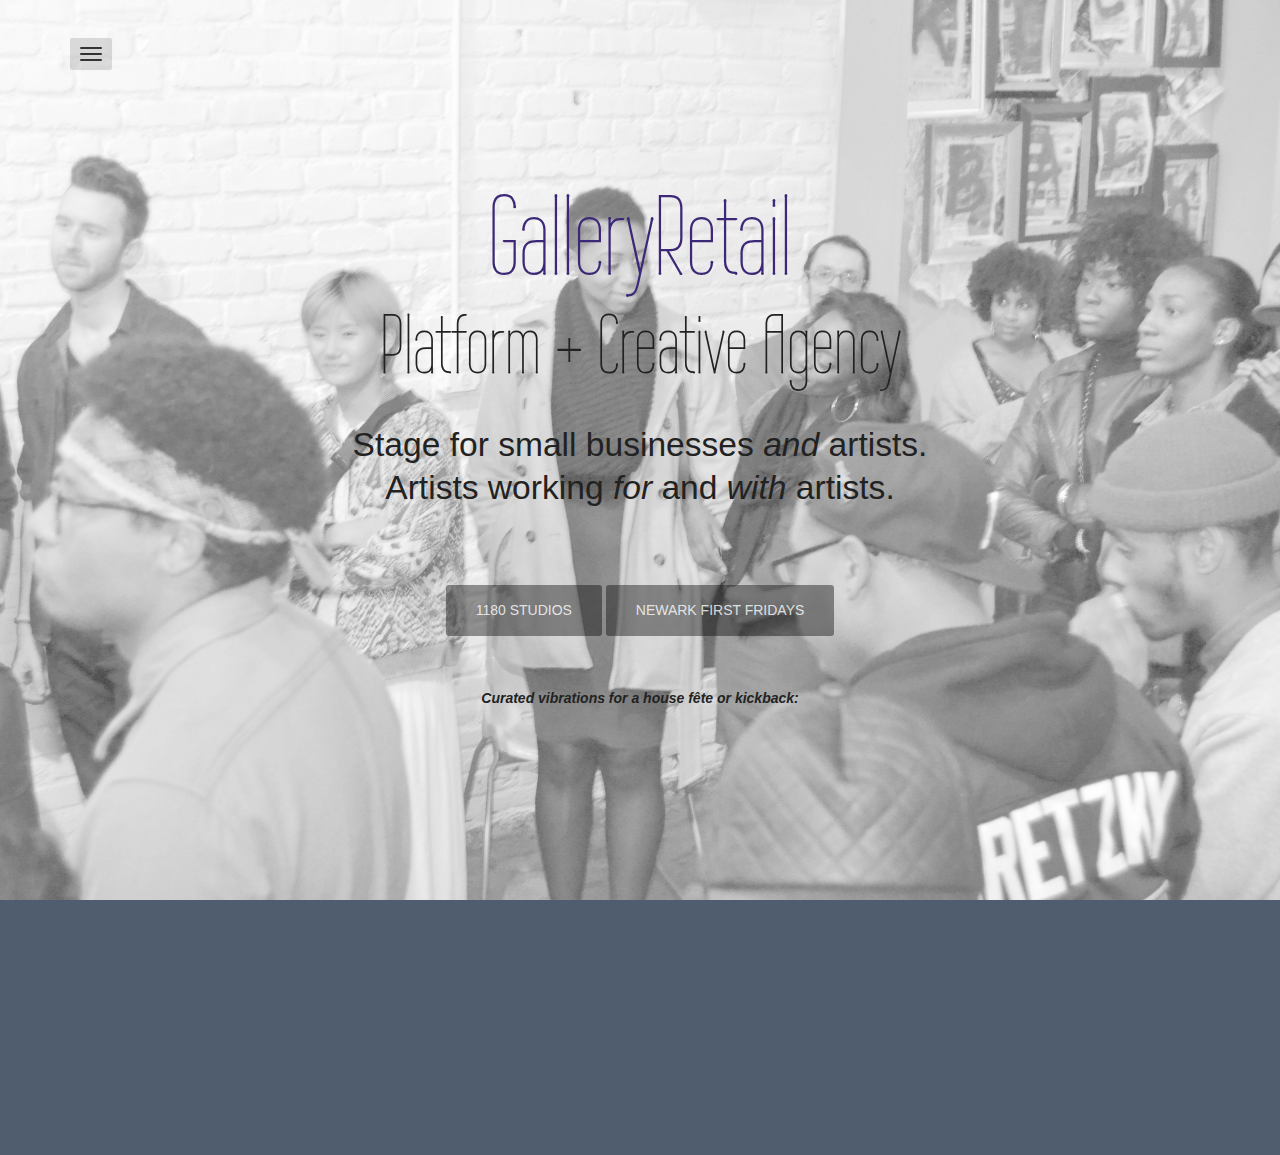
<file: index.html>
<!DOCTYPE html>
<html lang="en">
<head>
	<meta charset="utf-8">
	<meta name="viewport"    content="width=device-width, initial-scale=1.0">
	<meta name="description" content="">
	<meta name="author"      content="q">
	
	<title>GalleryRetail - Platform + Creative Agency</title>

	<link rel="shortcut icon" href="assets/images/gt_favicon.png">
	
	<!-- Bootstrap itself -->
	<link href="http://netdna.bootstrapcdn.com/bootstrap/3.0.3/css/bootstrap.min.css" rel="stylesheet" type="text/css">

	<!-- Custom styles -->
	<link rel="stylesheet" href="assets/css/magister.css">

	<!-- Fonts -->
	<link href="http://netdna.bootstrapcdn.com/font-awesome/4.0.3/css/font-awesome.min.css" rel="stylesheet" type="text/css">
	<link href='http://fonts.googleapis.com/css?family=Wire+One' rel='stylesheet' type='text/css'>
</head>

<!-- use "theme-invert" class on bright backgrounds, also try "text-shadows" class -->
<body class="theme-invert" class="text-shadows">
<nav class="mainmenu">
	<div class="container">
		<div class="dropdown">
			<button type="button" class="navbar-toggle" data-toggle="dropdown"><span class="icon-bar"></span> <span class="icon-bar"></span> <span class="icon-bar"></span> </button>
			<!-- <a data-toggle="dropdown" href="#">Dropdown trigger</a> -->
			<ul class="dropdown-menu" role="menu" aria-labelledby="dLabel">
				<li><a href="#head" class="active">Ciao</a></li>
				<li><a href="#about">About</a></li>
				<!--
				<li><a href="#themes">Themes</a></li>Third (Works) section -->
				<li><font color="3C2876"><a href="#contact">HIRE US</a></font></li>
			</ul>
		</div>
	</div>
</nav>


<!-- Main (Home) section -->
<section class="section" id="head">
	<div class="container">
		<div class="row">
			<div class="col-md-10 col-lg-10 col-md-offset-1 col-lg-offset-1 text-center">	

				<!-- Site Title, your name, HELLO msg, etc. -->
				<h1 class="title"><font color="3C2876">GalleryRetail</font></h1>
				<h2 class="subtitle">Platform + Creative Agency</h2>

				<!-- Short introductory (optional) -->
				<h3 class="tagline">
					Stage for small businesses <i>and</i> artists.<br>
					Artists working <i>for</i> and <i>with</i> artists.
				</h3>
				
				<!-- Nice place to describe your site in a sentence or two -->

				<p>
					<a href="https://beacons.page/1180studios" class=" btn btn-default btn-lg">1180 STUDIOS</a> <a href="http://www.linktr.ee/newarkffr" class=" btn btn-default btn-lg">NEWARK FIRST FRIDAYS</a> 
				</p>
				<br>
				<br>
				<p>
				<b>
				<i>Curated vibrations for a house fête or kickback:</i>
				</b>
				</p>
				<iframe src="https://open.spotify.com/embed/playlist/055qjb9QVKNcreaCH59Qr6" width="300" height="380" frameborder="0" allowtransparency="true" allow="encrypted-media"></iframe> <iframe src="https://open.spotify.com/embed/playlist/4YxA0Ax6TCO5k8yodrV9pf" width="300" height="380" frameborder="0" allowtransparency="true" allow="encrypted-media"></iframe>
			</div> <!-- /col -->
		</div> <!-- /row -->
	</div>
</section>

<!-- Second (About) section -->
<section class="section" id="about">
	<div class="container">
	
		<h2 class="text-center title">About <font color="3C2876">GR</font></h2>
		<div class="row">
			<div class="col-sm-4 col-sm-offset-2">    
				<h5><strong><b>...GalleryRetail?</b><br></strong></h5>
				<p align="justify">GalleryRetail (GR) has hosted art experiences across the country and worked with an array of organizations. These activities include consulting for <a ref="https://www.nc350.org">Newark Celebration 350</a>, the City of Newark, Design Philadelphia for <i>Art of the Kickback</i>, <i>Quick Culture Meetup</i> at <a ref="https://www.newarkriverfront.org">Newark Riverfront Park</a>, live painting performances at PEX Summer Festival, and many community arts events about Newark (NJ) and beyond. GR will grow into a hub for goods, talent, and resources.  Artists, entrepreneurs, community leaders, and individual consumers will all have a place in the innovation lab, business incubator, and coworking environment GalleryRetail will soon be.
</p>    
			</div>
			<div class="col-sm-4">
				<h5><strong><b>Creative Director's Statement</b><br></strong></h5>    
				<p align="justify">The ambition is to empower others and create opportunity. As the late Imamu Amiri Baraka said, “Art is a weapon in the struggle of ideas, the class struggle.” Paint, canvas, words, and even business are tools to impact our communities. My true media are the communities I am apart of. If I can inspire, connect, and enable others to do their best work, then I am successful.</p>    
				<BR>
				<h5><strong>Social links<br></strong></h5>    
				<p><b><a href="https://twitter.com/galleryretail">Twitter</a></b> / <b><a href="https://www.facebook.com/GalleryRetail/">Facebook</a></b> / <b><a href="https://www.pinterest.com/GalleryRetail/">Pinterest</a></b></p>
			</div>
		</div>
	</div>
</section>

<!-- 
<section class="section" id="themes">
	<div class="container">
	
		<h2 class="text-center title">More Themes</h2>
		<p class="lead text-center">
			Huge thank you to all people who publish<br>
			their photos at <a href="http://unsplash.com">Unsplash</a>, thank you guys!
		</p>
		<div class="row">
			<div class="col-sm-4 col-sm-offset-2">
				<div class="thumbnail">
					<img src="assets/screenshots/sshot1.jpg" alt="">
					<div class="caption">
						<h3>Thumbnail label</h3>
						<p>Lorem ipsum dolor sit amet, consectetur adipisicing elit. Neque doloribus enim vitae nam cupiditate eius at explicabo eaque facere iste.</p>
						<p><a href="#" class="btn btn-primary" role="button">Button</a> <a href="#" class="btn btn-default" role="button">Button</a></p>
					</div>
				</div>
			</div>
			<div class="col-sm-4">
				<div class="thumbnail">
					<img src="assets/screenshots/sshot4.jpg" alt="">
					<div class="caption">
						<h3>Thumbnail label</h3>
						<p>Lorem ipsum dolor sit amet, consectetur adipisicing elit. Neque doloribus enim vitae nam cupiditate eius at explicabo eaque facere iste.</p>
						<p><a href="#" class="btn btn-primary" role="button">Button</a> <a href="#" class="btn btn-default" role="button">Button</a></p>
					</div>
				</div>
			</div>
			<div class="col-sm-4 col-sm-offset-2">
				<div class="thumbnail">
					<img src="assets/screenshots/sshot5.jpg" alt="">
					<div class="caption">
						<h3>Thumbnail label</h3>
						<p>Lorem ipsum dolor sit amet, consectetur adipisicing elit. Neque doloribus enim vitae nam cupiditate eius at explicabo eaque facere iste.</p>
						<p><a href="#" class="btn btn-primary" role="button">Button</a> <a href="#" class="btn btn-default" role="button">Button</a></p>
					</div>
				</div>
			</div>
			<div class="col-sm-4">
				<div class="thumbnail">
					<img src="assets/screenshots/sshot3.jpg" alt="">
					<div class="caption">
						<h3>Thumbnail label</h3>
						<p>Lorem ipsum dolor sit amet, consectetur adipisicing elit. Neque doloribus enim vitae nam cupiditate eius at explicabo eaque facere iste.</p>
						<p><a href="#" class="btn btn-primary" role="button">Button</a> <a href="#" class="btn btn-default" role="button">Button</a></p>
					</div>
				</div>
			</div>

		</div>

	</div>
</section>
Third (Works) section -->
<!-- Fourth (Contact) section -->
<section class="section" id="contact">
	<div class="container">
	
		<h2 class="text-center title"><font color="3C2876">HIRE US</font></h2>

		<div class="row">
			<div class="col-sm-8 col-sm-offset-2 text-center">
				<p class="lead">Have a question, or want to work with us?</p>
				<p>Feel free to email, or drop us a line via text!</p>
				<p><b>designsbyzay@me.com</b><br><br></p>
				<p><b><a href="https://my.community.com/isaiahlittle">973.556.2846</a></b><br><br></p>
				<ul class="list-inline list-social">
					<li><a href="https://twitter.com/galleryretail" class="btn btn-link"><i class="fa fa-twitter fa-fw"></i> Twitter</a></li>
					<li><a href="https://www.facebook.com/galleryretail/" class="btn btn-link"><i class="fa fa-facebook fa-fw"></i> Facebook</a></li>
					<li><a href="https://www.pinterest.com/galleryretail/" class="btn btn-link"><i class="fa fa-pinterest fa-fw"></i> Pinterest</a></li>
				</ul>
			</div>
		</div>

	</div>
</section>


<!-- Load js libs only when the page is loaded. -->
<script src="http://ajax.googleapis.com/ajax/libs/jquery/1.10.2/jquery.min.js"></script>
<script src="http://netdna.bootstrapcdn.com/bootstrap/3.0.3/js/bootstrap.min.js"></script>
<script src="assets/js/modernizr.custom.72241.js"></script>
<!-- Custom template scripts -->
<script src="assets/js/magister.js"></script>
</body>
</html>
</file>
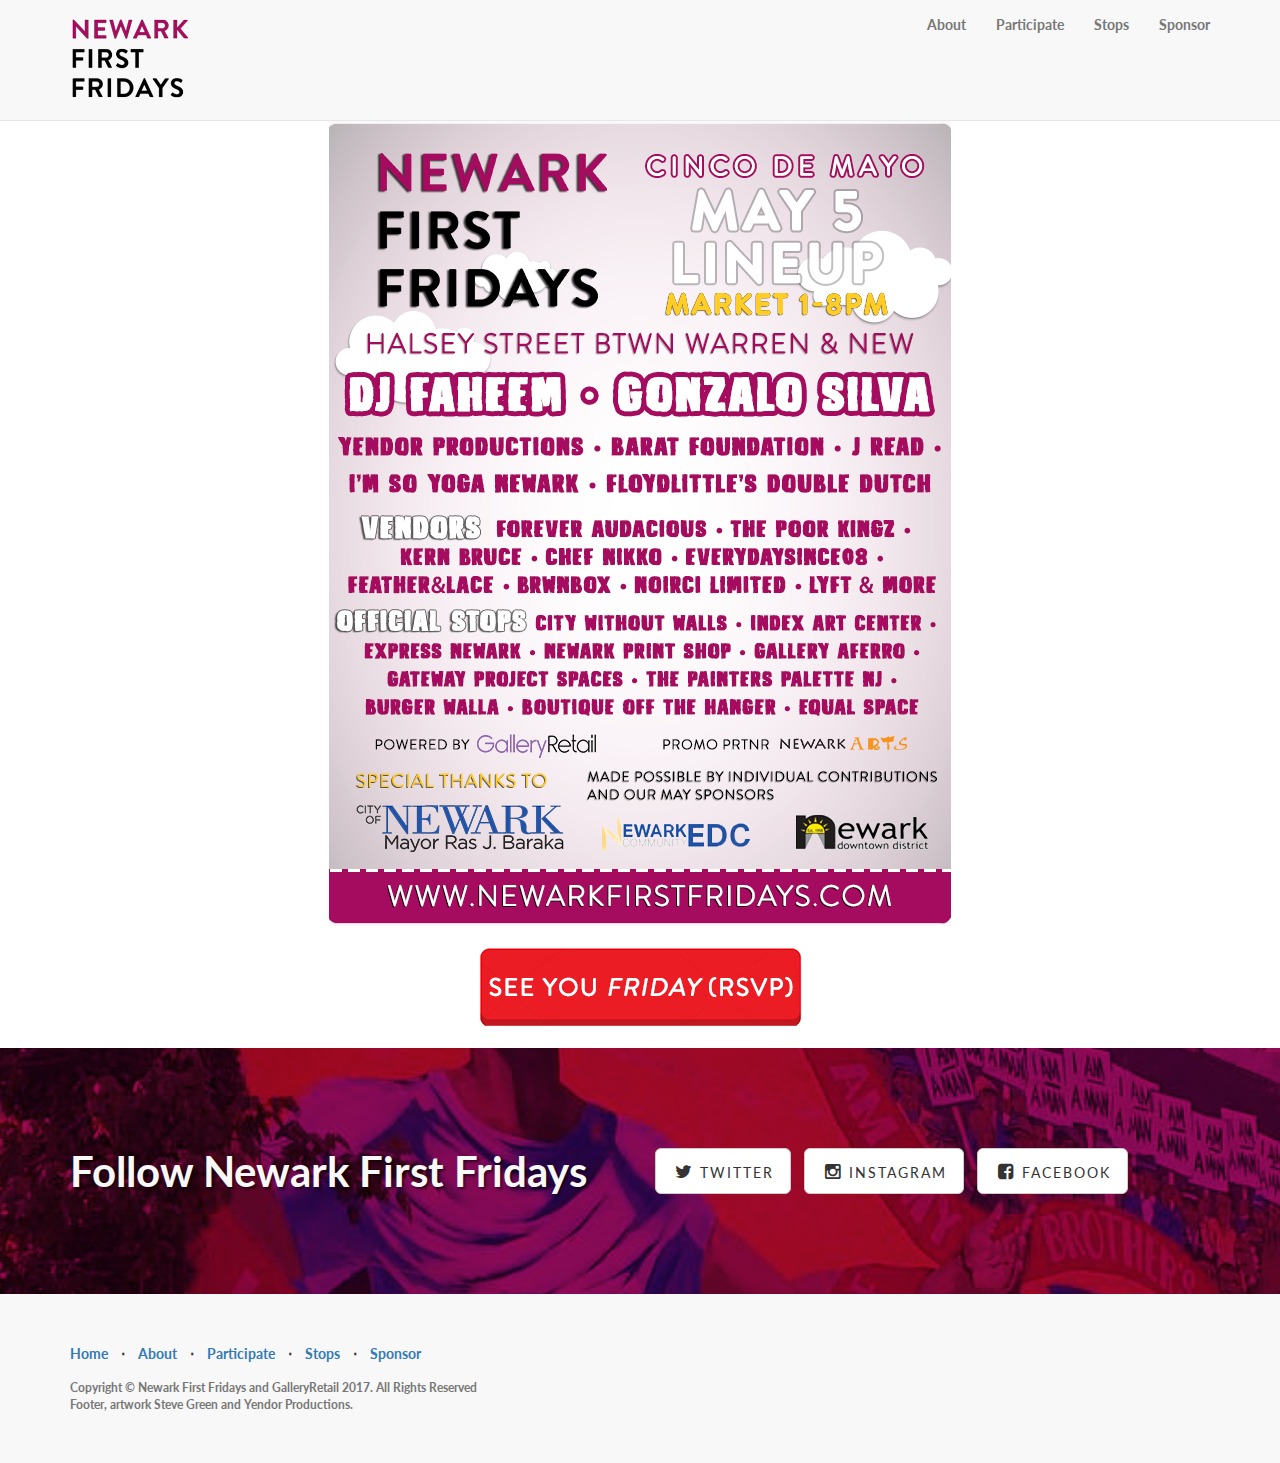
<file: :newarkffr:nffrinfo.html>
<!DOCTYPE html>
<html lang="en">

<head>

    <meta charset="utf-8">
    <meta http-equiv="X-UA-Compatible" content="IE=edge">
    <meta name="viewport" content="width=device-width, initial-scale=1">
    <meta name="description" content="">
    <meta name="author" content="">

    <title>Newark First Fridays</title>

    <!-- Bootstrap Core CSS -->
    <link href="css/bootstrap.min.css" rel="stylesheet">

    <!-- Custom CSS -->
    <link href="css/landing-page.css" rel="stylesheet">

    <!-- Custom Fonts -->
    <link href="font-awesome/css/font-awesome.min.css" rel="stylesheet" type="text/css">
    <link href="https://fonts.googleapis.com/css?family=Lato:300,400,700,300italic,400italic,700italic" rel="stylesheet" type="text/css">
<script src='https://api.mapbox.com/mapbox-gl-js/v0.34.0/mapbox-gl.js'></script>
<link href='https://api.mapbox.com/mapbox-gl-js/v0.34.0/mapbox-gl.css' rel='stylesheet' />
    <!-- HTML5 Shim and Respond.js IE8 support of HTML5 elements and media queries -->
    <!-- WARNING: Respond.js doesn't work if you view the page via file:// -->
    <!--[if lt IE 9]>
        <script src="https://oss.maxcdn.com/libs/html5shiv/3.7.0/html5shiv.js"></script>
        <script src="https://oss.maxcdn.com/libs/respond.js/1.4.2/respond.min.js"></script>
    <![endif]-->

<!-- MailMunch Code -->
<!-- Paste this code right before the </head> tag on every page of your site. -->
<script src="//a.mailmunch.co/app/v1/site.js" id="mailmunch-script" data-mailmunch-site-id="464145" async="async"></script>

</head>

<body>

    <!-- Navigation -->
    <nav class="navbar navbar-default navbar-fixed-top topnav" role="navigation">
        <div class="container topnav">
            <!-- Brand and toggle get grouped for better mobile display -->
            <div class="navbar-header">
                <button type="button" class="navbar-toggle" data-toggle="collapse" data-target="#bs-example-navbar-collapse-1">
                    <span class="sr-only">Toggle navigation</span>
                    <span class="icon-bar"></span>
                    <span class="icon-bar"></span>
                    <span class="icon-bar"></span>
                </button>
                <!--<a class="navbar-brand topnav" href="#">Newark First Fridays</a> was deafulted on template-->
                <a href="http://www.galleryretail.co/newarkffr"><img class="img-responsive" src="img/newarkFF_logo-Strans.png" alt=""></a>
            </div>
            <!-- Collect the nav links, forms, and other content for toggling -->
            <div class="collapse navbar-collapse" id="bs-example-navbar-collapse-1">
                <ul class="nav navbar-nav navbar-right">
                    <li>
                        <a href="http://www.galleryretail.co/newarkffr">About</a>
                    </li>
                    <li>
                        <a href="http://www.galleryretail.co/newarkffr#services">Participate</a>
                    </li>
                    <li>
                        <a href="http://www.galleryretail.co/newarkffr#stops">Stops</a>
                    </li>
                    <li>
                        <a href="http://www.galleryretail.co/newarkffr#sponsors">Sponsor</a>
                    </li>
                </ul>
            </div>
            <!-- /.navbar-collapse -->
        </div>
        <!-- /.container -->
    </nav>
    <br>
    <br>
    <br>
    <br>
    <br>
    <br>
<center> 
<a href ="http://bit.ly/cincodenffr"> <img class="img-responsive" src="img/lineupMay.png" alt=""></a>
<br>
<a href ="http://bit.ly/cincodenffr"> <img class="img-responsive" src="img/nffrButton.png" alt=""></a>
<br>
</center>
	<a  name="contact"></a>
    <div class="banner2">

        <div class="container">

            <div class="row">
                <div class="col-lg-6">
                    <h2>Follow Newark First Fridays</h2>
                </div>
                <div class="col-lg-6">
                    <ul class="list-inline banner2-social-.s">
                        <li>
                            <a href="https://twitter.com/newarkffr" class="btn btn-default btn-lg"><i class="fa fa-twitter fa-fw"></i> <span class="network-name">Twitter</span></a>
                        </li>
                        <li>
                            <a href="https://instagram.com/newarkffr" class="btn btn-default btn-lg"><i class="fa fa-instagram fa-fw"></i> <span class="network-name">Instagram</span></a>
                        </li>
                        <li>
                            <a href="https://www.facebook.com/newarkffr" class="btn btn-default btn-lg"><i class="fa fa-facebook-square fa-fw"></i> <span class="network-name">Facebook</span></a>
                        </li>
                    </ul>
                </div>
            </div>

        </div>
        <!-- /.container -->

    </div>
    <!-- /.banner2 -->

    <!-- Footer -->
    <footer>
        <div class="container">
            <div class="row">
                <div class="col-lg-12">
                    <ul class="list-inline">
                        <li>
                            <a href="#">Home</a>
                        </li>
                        <li class="footer-menu-divider">&sdot;</li>
                        <li>
                            <a href="#about">About</a>
                        </li>
                        <li class="footer-menu-divider">&sdot;</li>
                        <li>
                            <a href="#services">Participate</a>
                        </li>
                         <li class="footer-menu-divider">&sdot;</li>
                        <li>
                            <a href="#stops">Stops</a>
                        </li>
                        <li class="footer-menu-divider">&sdot;</li>
                        <li>
                            <a href="#sponsors">Sponsor</a>
                        </li>
                    </ul>
                    <p class="copyright text-muted small">Copyright &copy; Newark First Fridays and GalleryRetail 2017. All Rights Reserved<br>
                        Footer, artwork Steve Green and Yendor Productions.</p>
                </div>
            </div>
        </div>
    </footer>

    <!-- jQuery -->
    <script src="js/jquery.js"></script>

    <!-- Bootstrap Core JavaScript -->
    <script src="js/bootstrap.min.js"></script>

</body>

</html>
</file>
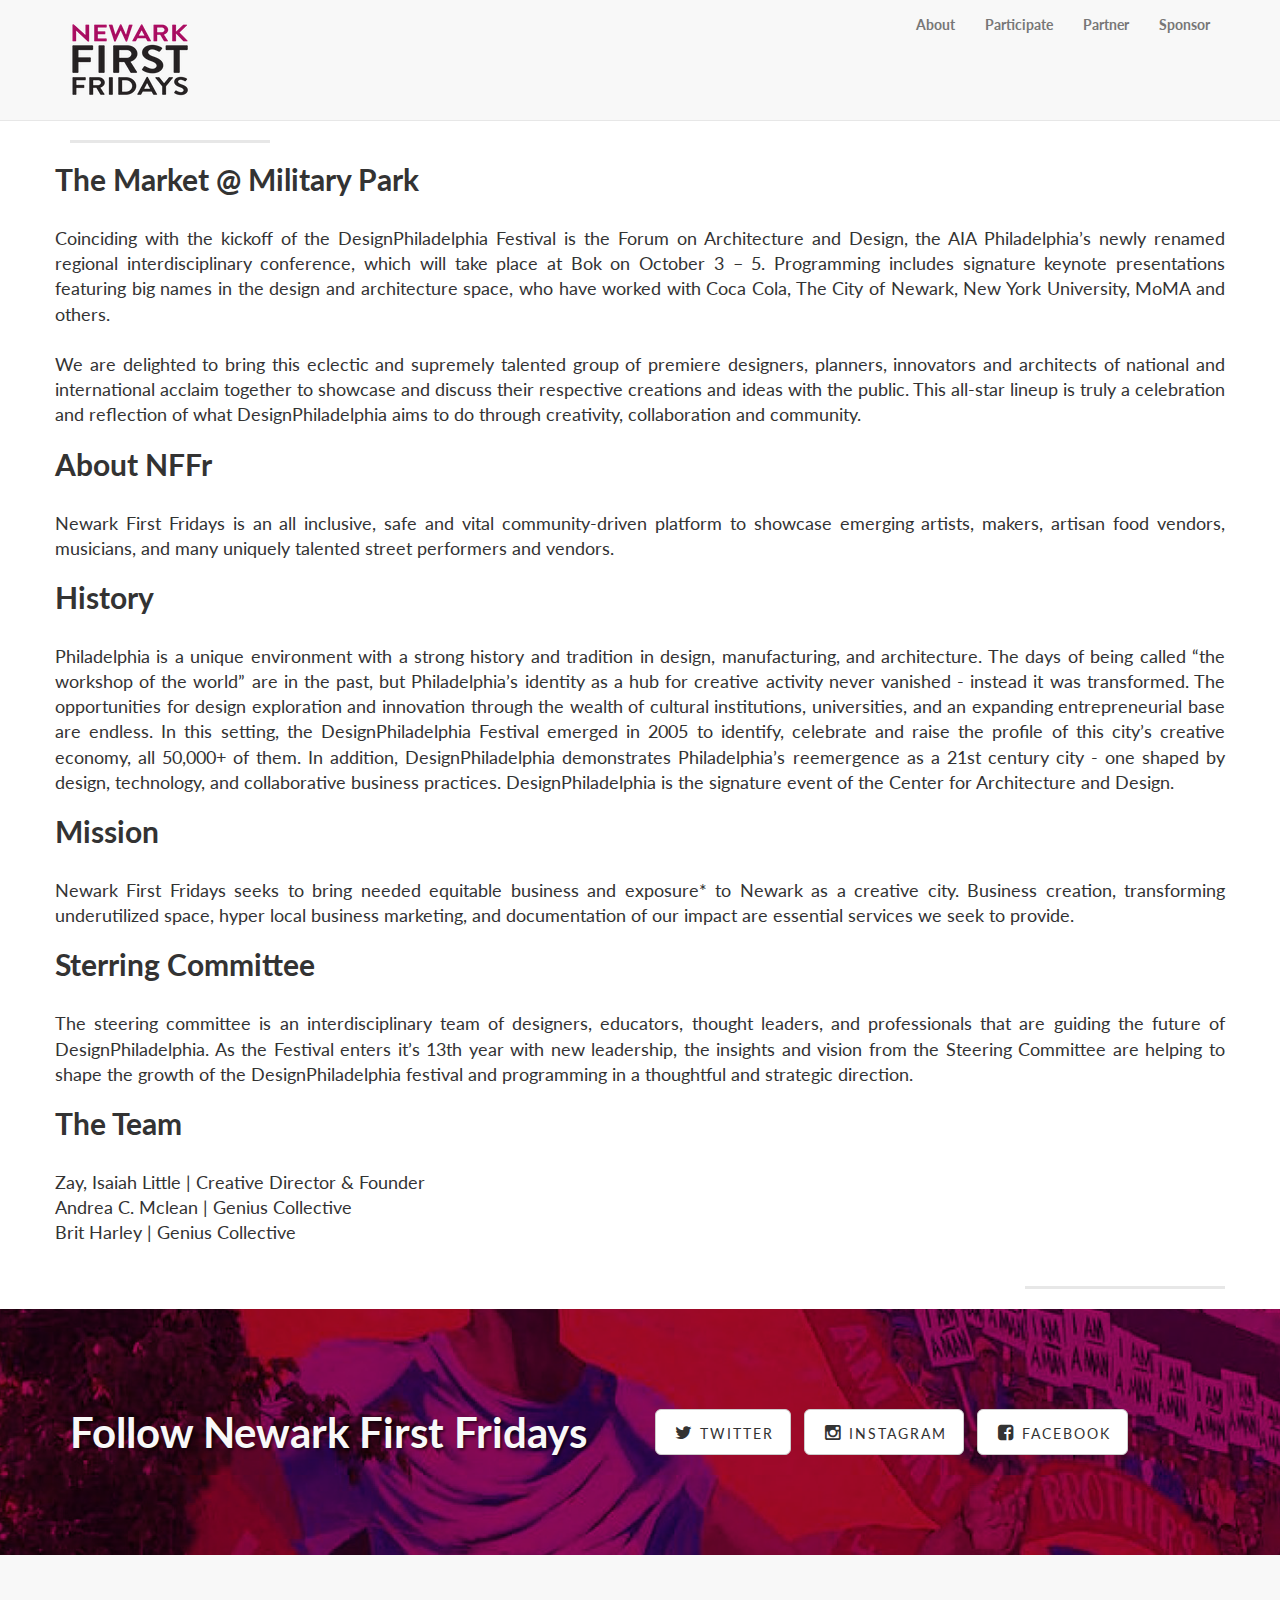
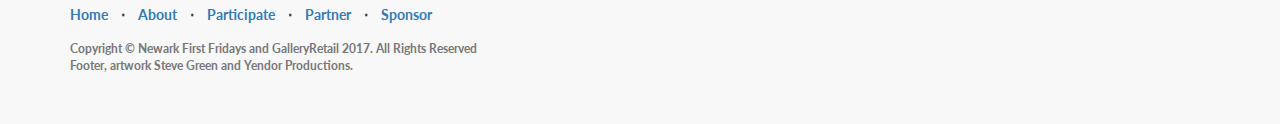
<file: about.html>
<!DOCTYPE html>
<html lang="en">

<head>

    <meta charset="utf-8">
    <meta http-equiv="X-UA-Compatible" content="IE=edge">
    <meta name="viewport" content="width=device-width, initial-scale=1">
    <meta name="description" content="">
    <meta name="author" content="">

    <title>Newark First Fridays</title>

    <!-- Bootstrap Core CSS -->
    <link href="css/bootstrap.min.css" rel="stylesheet">

    <!-- Custom CSS -->
    <link href="css/landing-page.css" rel="stylesheet">

    <!-- Custom Fonts -->
    <link href="font-awesome/css/font-awesome.min.css" rel="stylesheet" type="text/css">
    <link href="https://fonts.googleapis.com/css?family=Lato:300,400,700,300italic,400italic,700italic" rel="stylesheet" type="text/css">
<script src='https://api.mapbox.com/mapbox-gl-js/v0.34.0/mapbox-gl.js'></script>
<link href='https://api.mapbox.com/mapbox-gl-js/v0.34.0/mapbox-gl.css' rel='stylesheet' />
    <!-- HTML5 Shim and Respond.js IE8 support of HTML5 elements and media queries -->
    <!-- WARNING: Respond.js doesn't work if you view the page via file:// -->
    <!--[if lt IE 9]>
        <script src="https://oss.maxcdn.com/libs/html5shiv/3.7.0/html5shiv.js"></script>
        <script src="https://oss.maxcdn.com/libs/respond.js/1.4.2/respond.min.js"></script>
    <![endif]-->

<!-- MailMunch Code -->
<!-- Paste this code right before the </head> tag on every page of your site. -->
<script src="//a.mailmunch.co/app/v1/site.js" id="mailmunch-script" data-mailmunch-site-id="464145" async="async"></script>

</head>

<body>

    <!-- Navigation -->
    <nav class="navbar navbar-default navbar-fixed-top topnav" role="navigation">
        <div class="container topnav">
            <!-- Brand and toggle get grouped for better mobile display -->
            <div class="navbar-header">
                <button type="button" class="navbar-toggle" data-toggle="collapse" data-target="#bs-example-navbar-collapse-1">
                    <span class="sr-only">Toggle navigation</span>
                    <span class="icon-bar"></span>
                    <span class="icon-bar"></span>
                    <span class="icon-bar"></span>
                </button>
                <!--<a class="navbar-brand topnav" href="#">Newark First Fridays</a> was deafulted on template-->
                <a href="http://www.galleryretail.co/newarkffr"><img class="img-responsive" src="img/18_NFFR-LOGO.png" alt=""></a>
            </div>
            <!-- Collect the nav links, forms, and other content for toggling -->
            <div class="collapse navbar-collapse" id="bs-example-navbar-collapse-1">
                <ul class="nav navbar-nav navbar-right">
                    <li>
                        <a href="http://www.galleryretail.co/newarkffr">About</a>
                    </li>
                    <li>
                        <a href="http://www.galleryretail.co/newarkffr#services">Participate</a>
                    </li>
                    <li>
                        <a href="http://www.galleryretail.co/newarkffr/partner">Partner</a>
                    </li>
                    <li>
                        <a href="http://www.galleryretail.co/newarkffr#sponsors">Sponsor</a>
                    </li>
                </ul>
            </div>
            <!-- /.navbar-collapse -->
        </div>
        <!-- /.container -->
    </nav>
<!-- Page Content -->
<br>
<br>
<br>
<br>
<br>
<br>
<div class="container">
            <div class="row">
                <div class="col-xs-12">
                <hr class="section-heading-spacer">
                </div>
                <h2 class="section-heading">The Market @ Military Park</h2>
            <p class="lead" align="justify">Coinciding with the kickoff of the DesignPhiladelphia Festival is the Forum on Architecture and Design, the AIA Philadelphia’s newly renamed regional interdisciplinary conference, which will take place at Bok on October 3 – 5. Programming includes signature keynote presentations featuring big names in the design and architecture space, who have worked with Coca Cola, The City of Newark, New York University, MoMA and others.
            <br><br>
            We are delighted to bring this eclectic and supremely talented group of premiere designers, planners, innovators and architects of national and international acclaim together to showcase and discuss their respective creations and ideas with the public.  This all-star lineup is truly a celebration and reflection of what DesignPhiladelphia aims to do through creativity, collaboration and community.
            </p>
            <h2 class="section-heading">About NFFr</h2>
            <p class="lead" align="justify">Newark First Fridays is an all inclusive, safe and vital community-driven platform to showcase emerging artists, makers, artisan food vendors, musicians, and many uniquely talented street performers and vendors.
            <h2 class="section-heading">History</h2>
            <p class="lead" align="justify">Philadelphia is a unique environment with a strong history and tradition in design, manufacturing, and architecture. The days of being called “the workshop of the world” are in the past, but Philadelphia’s identity as a hub for creative activity never vanished - instead it was transformed. The opportunities for design exploration and innovation through the wealth of cultural institutions, universities, and an expanding entrepreneurial base are endless. In this setting, the DesignPhiladelphia Festival emerged in 2005 to identify, celebrate and raise the profile of this city’s creative economy, all 50,000+ of them. In addition, DesignPhiladelphia demonstrates Philadelphia’s reemergence as a 21st century city - one shaped by design, technology, and collaborative business practices. DesignPhiladelphia is the signature event of the Center for Architecture and Design.</p>
            <h2 class="section-heading">Mission</h2>
            <p class="lead" align="justify">Newark First Fridays seeks to bring needed equitable business and exposure* to Newark as a creative city. Business creation, transforming underutilized space, hyper local business marketing, and documentation of our impact are essential services we seek to provide.</p>
            <h2 class="section-heading">Sterring Committee</h2>
            <p class="lead" align="justify">The steering committee is an interdisciplinary team of designers, educators, thought leaders, and professionals that are guiding the future of DesignPhiladelphia. As the Festival enters it’s 13th year with new leadership, the insights and vision from the Steering Committee are helping to shape the growth of the DesignPhiladelphia festival and programming in a thoughtful and strategic direction.
            <h2 class="section-heading">The Team</h2>
            <p class="lead" align="justify">
            Zay, Isaiah Little | Creative Director & Founder <br>
            Andrea C. Mclean | Genius Collective<br>
            Brit Harley | Genius Collective
                <br>
                <div class="pull-right">
                <hr class="section-heading-spacer">
                </div>
            </div>
</div>
            
	<a  name="contact"></a>
    <div class="banner2">

        <div class="container">

            <div class="row">
                <div class="col-lg-6">
                    <h2>Follow Newark First Fridays</h2>
                </div>
                <div class="col-lg-6">
                    <ul class="list-inline banner2-social-.s">
                        <li>
                            <a href="https://twitter.com/newarkffr" class="btn btn-default btn-lg"><i class="fa fa-twitter fa-fw"></i> <span class="network-name">Twitter</span></a>
                        </li>
                        <li>
                            <a href="https://instagram.com/newarkffr" class="btn btn-default btn-lg"><i class="fa fa-instagram fa-fw"></i> <span class="network-name">Instagram</span></a>
                        </li>
                        <li>
                            <a href="https://www.facebook.com/newarkffr" class="btn btn-default btn-lg"><i class="fa fa-facebook-square fa-fw"></i> <span class="network-name">Facebook</span></a>
                        </li>
                    </ul>
                </div>
            </div>

        </div>
        <!-- /.container -->

    </div>
    <!-- /.banner2 -->

    <!-- Footer -->
    <footer>
        <div class="container">
            <div class="row">
                <div class="col-lg-12">
                    <ul class="list-inline">
                        <li>
                            <a href="#">Home</a>
                        </li>
                        <li class="footer-menu-divider">&sdot;</li>
                        <li>
                            <a href="#about">About</a>
                        </li>
                        <li class="footer-menu-divider">&sdot;</li>
                        <li>
                            <a href="#services">Participate</a>
                        </li>
                         <li class="footer-menu-divider">&sdot;</li>
                        <li>
                            <a href="http://www.galleryretail.co/newarkffr/partner">Partner</a>
                        </li>
                        <li class="footer-menu-divider">&sdot;</li>
                        <li>
                            <a href="#sponsors">Sponsor</a>
                        </li>
                    </ul>
                    <p class="copyright text-muted small">Copyright &copy; Newark First Fridays and GalleryRetail 2017. All Rights Reserved<br>
                        Footer, artwork Steve Green and Yendor Productions.</p>
                </div>
            </div>
        </div>
    </footer>

    <!-- jQuery -->
    <script src="js/jquery.js"></script>

    <!-- Bootstrap Core JavaScript -->
    <script src="js/bootstrap.min.js"></script>

</body>

</html>
</file>
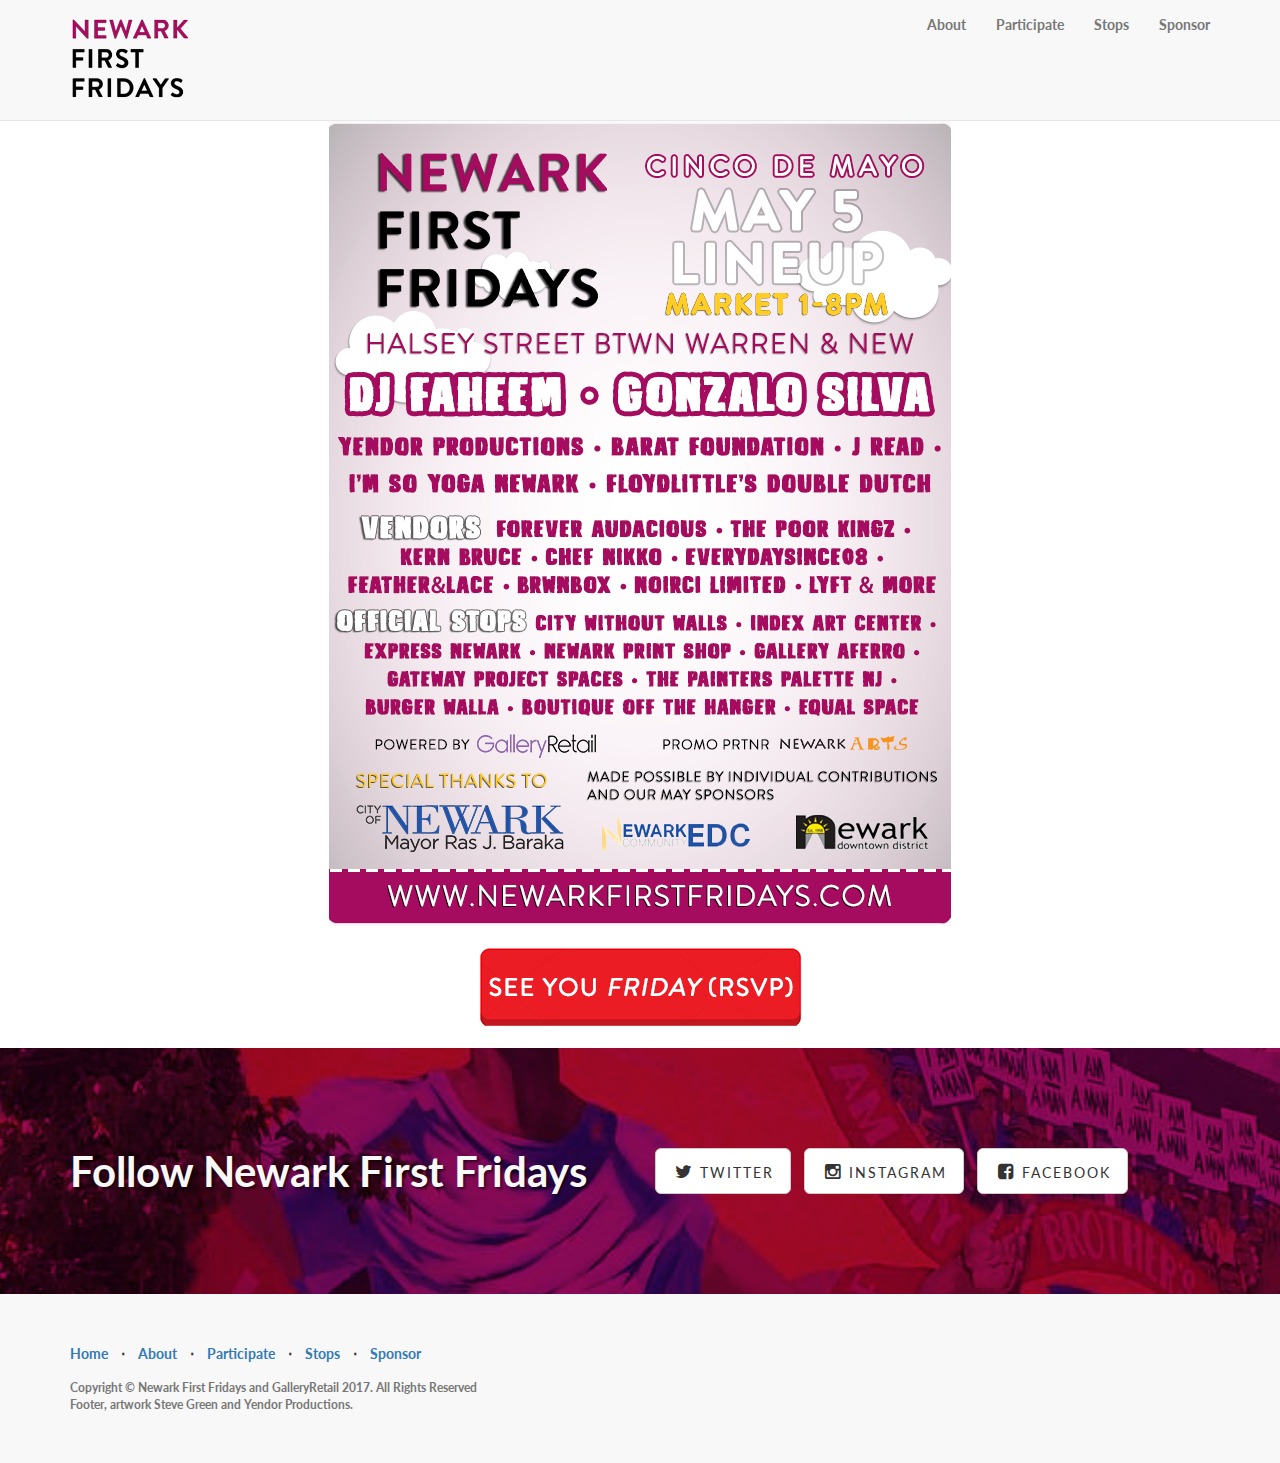
<file: nffrinfo.html>
<!DOCTYPE html>
<html lang="en">

<head>

    <meta charset="utf-8">
    <meta http-equiv="X-UA-Compatible" content="IE=edge">
    <meta name="viewport" content="width=device-width, initial-scale=1">
    <meta name="description" content="">
    <meta name="author" content="">

    <title>Newark First Fridays</title>

    <!-- Bootstrap Core CSS -->
    <link href="css/bootstrap.min.css" rel="stylesheet">

    <!-- Custom CSS -->
    <link href="css/landing-page.css" rel="stylesheet">

    <!-- Custom Fonts -->
    <link href="font-awesome/css/font-awesome.min.css" rel="stylesheet" type="text/css">
    <link href="https://fonts.googleapis.com/css?family=Lato:300,400,700,300italic,400italic,700italic" rel="stylesheet" type="text/css">
<script src='https://api.mapbox.com/mapbox-gl-js/v0.34.0/mapbox-gl.js'></script>
<link href='https://api.mapbox.com/mapbox-gl-js/v0.34.0/mapbox-gl.css' rel='stylesheet' />
    <!-- HTML5 Shim and Respond.js IE8 support of HTML5 elements and media queries -->
    <!-- WARNING: Respond.js doesn't work if you view the page via file:// -->
    <!--[if lt IE 9]>
        <script src="https://oss.maxcdn.com/libs/html5shiv/3.7.0/html5shiv.js"></script>
        <script src="https://oss.maxcdn.com/libs/respond.js/1.4.2/respond.min.js"></script>
    <![endif]-->

<!-- MailMunch Code -->
<!-- Paste this code right before the </head> tag on every page of your site. -->
<script src="//a.mailmunch.co/app/v1/site.js" id="mailmunch-script" data-mailmunch-site-id="464145" async="async"></script>


<!-- Global site tag (gtag.js) - Google Analytics -->
<script async src="https://www.googletagmanager.com/gtag/js?id=UA-150822242-1"></script>
<script>
  window.dataLayer = window.dataLayer || [];
  function gtag(){dataLayer.push(arguments);}
  gtag('js', new Date());

  gtag('config', 'UA-150822242-1');
</script>

</head>

<body>

    <!-- Navigation -->
    <nav class="navbar navbar-default navbar-fixed-top topnav" role="navigation">
        <div class="container topnav">
            <!-- Brand and toggle get grouped for better mobile display -->
            <div class="navbar-header">
                <button type="button" class="navbar-toggle" data-toggle="collapse" data-target="#bs-example-navbar-collapse-1">
                    <span class="sr-only">Toggle navigation</span>
                    <span class="icon-bar"></span>
                    <span class="icon-bar"></span>
                    <span class="icon-bar"></span>
                </button>
                <!--<a class="navbar-brand topnav" href="#">Newark First Fridays</a> was deafulted on template-->
                <a href="http://www.galleryretail.co/newarkffr"><img class="img-responsive" src="img/newarkFF_logo-Strans.png" alt=""></a>
            </div>
            <!-- Collect the nav links, forms, and other content for toggling -->
            <div class="collapse navbar-collapse" id="bs-example-navbar-collapse-1">
                <ul class="nav navbar-nav navbar-right">
                    <li>
                        <a href="http://www.galleryretail.co/newarkffr">About</a>
                    </li>
                    <li>
                        <a href="http://www.galleryretail.co/newarkffr#services">Participate</a>
                    </li>
                    <li>
                        <a href="http://www.galleryretail.co/newarkffr#stops">Stops</a>
                    </li>
                    <li>
                        <a href="http://www.galleryretail.co/newarkffr#sponsors">Sponsor</a>
                    </li>
                </ul>
            </div>
            <!-- /.navbar-collapse -->
        </div>
        <!-- /.container -->
    </nav>
    <br>
    <br>
    <br>
    <br>
    <br>
    <br>
<center> 
<a href ="http://bit.ly/cincodenffr"> <img class="img-responsive" src="img/lineupMay.png" alt=""></a>
<br>
<a href ="http://bit.ly/cincodenffr"> <img class="img-responsive" src="img/nffrButton.png" alt=""></a>
<br>
</center>
	<a  name="contact"></a>
    <div class="banner2">

        <div class="container">

            <div class="row">
                <div class="col-lg-6">
                    <h2>Follow Newark First Fridays</h2>
                </div>
                <div class="col-lg-6">
                    <ul class="list-inline banner2-social-.s">
                        <li>
                            <a href="https://twitter.com/newarkffr" class="btn btn-default btn-lg"><i class="fa fa-twitter fa-fw"></i> <span class="network-name">Twitter</span></a>
                        </li>
                        <li>
                            <a href="https://instagram.com/newarkffr" class="btn btn-default btn-lg"><i class="fa fa-instagram fa-fw"></i> <span class="network-name">Instagram</span></a>
                        </li>
                        <li>
                            <a href="https://www.facebook.com/newarkffr" class="btn btn-default btn-lg"><i class="fa fa-facebook-square fa-fw"></i> <span class="network-name">Facebook</span></a>
                        </li>
                    </ul>
                </div>
            </div>

        </div>
        <!-- /.container -->

    </div>
    <!-- /.banner2 -->

    <!-- Footer -->
    <footer>
        <div class="container">
            <div class="row">
                <div class="col-lg-12">
                    <ul class="list-inline">
                        <li>
                            <a href="#">Home</a>
                        </li>
                        <li class="footer-menu-divider">&sdot;</li>
                        <li>
                            <a href="#about">About</a>
                        </li>
                        <li class="footer-menu-divider">&sdot;</li>
                        <li>
                            <a href="#services">Participate</a>
                        </li>
                         <li class="footer-menu-divider">&sdot;</li>
                        <li>
                            <a href="#stops">Stops</a>
                        </li>
                        <li class="footer-menu-divider">&sdot;</li>
                        <li>
                            <a href="#sponsors">Sponsor</a>
                        </li>
                    </ul>
                    <p class="copyright text-muted small">Copyright &copy; Newark First Fridays and GalleryRetail 2017. All Rights Reserved<br>
                        Footer, artwork Steve Green and Yendor Productions.</p>
                </div>
            </div>
        </div>
    </footer>

    <!-- jQuery -->
    <script src="js/jquery.js"></script>

    <!-- Bootstrap Core JavaScript -->
    <script src="js/bootstrap.min.js"></script>

</body>

</html>
</file>
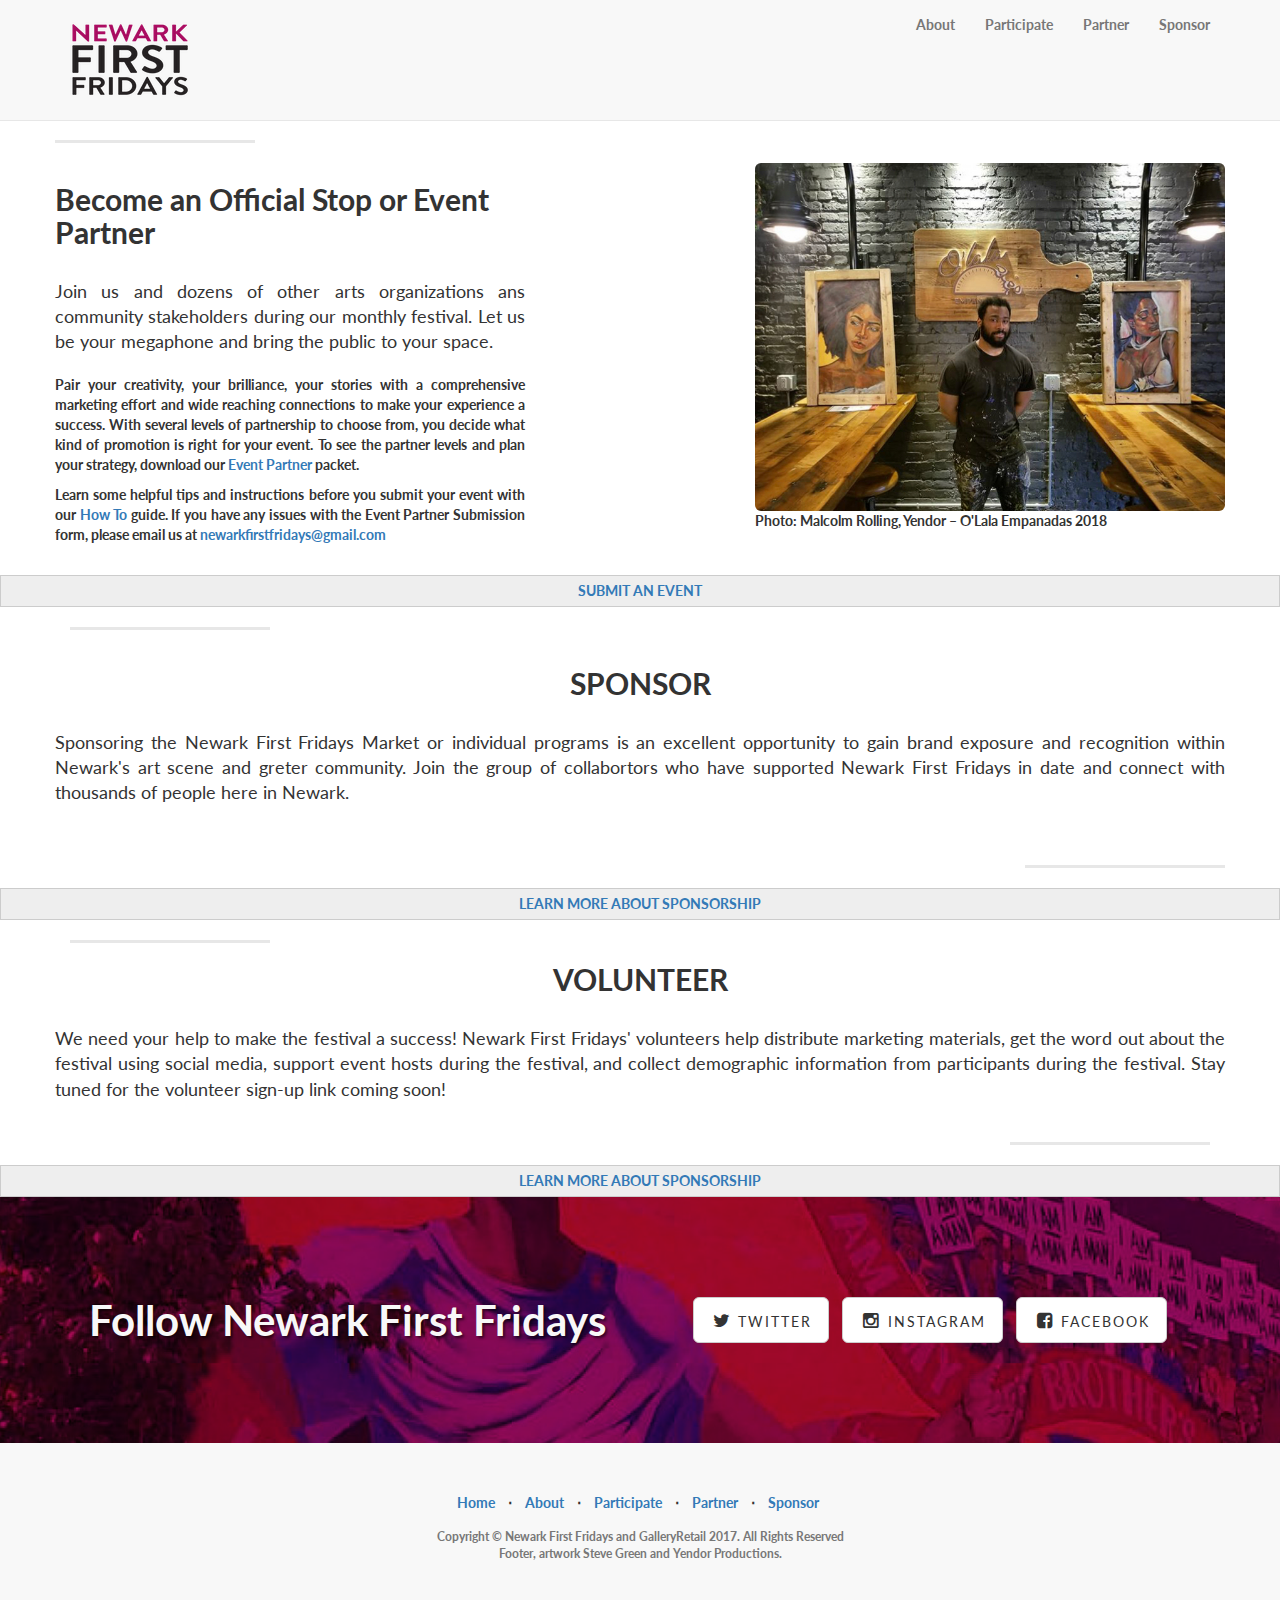
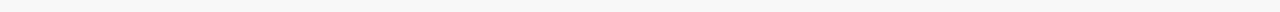
<file: partner.html>
<!DOCTYPE html>
<html lang="en">

<head>

    <meta charset="utf-8">
    <meta http-equiv="X-UA-Compatible" content="IE=edge">
    <meta name="viewport" content="width=device-width, initial-scale=1">
    <meta name="description" content="">
    <meta name="author" content="">

    <title>Newark First Fridays</title>

    <!-- Bootstrap Core CSS -->
    <link href="css/bootstrap.min.css" rel="stylesheet">

    <!-- Custom CSS -->
    <link href="css/landing-page.css" rel="stylesheet">

    <!-- Custom Fonts -->
    <link href="font-awesome/css/font-awesome.min.css" rel="stylesheet" type="text/css">
    <link href="https://fonts.googleapis.com/css?family=Lato:300,400,700,300italic,400italic,700italic" rel="stylesheet" type="text/css">
<script src='https://api.mapbox.com/mapbox-gl-js/v0.34.0/mapbox-gl.js'></script>
<link href='https://api.mapbox.com/mapbox-gl-js/v0.34.0/mapbox-gl.css' rel='stylesheet' />
    <!-- HTML5 Shim and Respond.js IE8 support of HTML5 elements and media queries -->
    <!-- WARNING: Respond.js doesn't work if you view the page via file:// -->
    <!--[if lt IE 9]>
        <script src="https://oss.maxcdn.com/libs/html5shiv/3.7.0/html5shiv.js"></script>
        <script src="https://oss.maxcdn.com/libs/respond.js/1.4.2/respond.min.js"></script>
    <![endif]-->

<!-- MailMunch Code -->
<!-- Paste this code right before the </head> tag on every page of your site. -->
<script src="//a.mailmunch.co/app/v1/site.js" id="mailmunch-script" data-mailmunch-site-id="464145" async="async"></script>

<!-- Global site tag (gtag.js) - Google Analytics -->
<script async src="https://www.googletagmanager.com/gtag/js?id=UA-150822242-1"></script>
<script>
  window.dataLayer = window.dataLayer || [];
  function gtag(){dataLayer.push(arguments);}
  gtag('js', new Date());

  gtag('config', 'UA-150822242-1');
</script>

</head>

<body>

    <!-- Navigation -->
    <nav class="navbar navbar-default navbar-fixed-top topnav" role="navigation">
        <div class="container topnav">
            <!-- Brand and toggle get grouped for better mobile display -->
            <div class="navbar-header">
                <button type="button" class="navbar-toggle" data-toggle="collapse" data-target="#bs-example-navbar-collapse-1">
                    <span class="sr-only">Toggle navigation</span>
                    <span class="icon-bar"></span>
                    <span class="icon-bar"></span>
                    <span class="icon-bar"></span>
                </button>
                <!--<a class="navbar-brand topnav" href="#">Newark First Fridays</a> was deafulted on template-->
                <a href="http://www.galleryretail.co/newarkffr"><img class="img-responsive" src="img/18_NFFR-LOGO.png" alt=""></a>
            </div>
            <!-- Collect the nav links, forms, and other content for toggling -->
            <div class="collapse navbar-collapse" id="bs-example-navbar-collapse-1">
                <ul class="nav navbar-nav navbar-right">
                    <li>
                        <a href="http://www.galleryretail.co/newarkffr">About</a>
                    </li>
                    <li>
                        <a href="http://www.galleryretail.co/newarkffr#services">Participate</a>
                    </li>
                    <li>
                        <a href="http://www.galleryretail.co/partner">Partner</a>
                    </li>
                    <li>
                        <a href="http://www.galleryretail.co/newarkffr#sponsors">Sponsor</a>
                    </li>
                </ul>
            </div>
            <!-- /.navbar-collapse -->
        </div>
        <!-- /.container -->
    </nav>
<!-- Page Content -->
<br>
<br>
<br>
<br>
<br>
<br>
    <div class="container">
        <div class="row">
            <hr class="section-heading-spacer">
            <div class="clearfix"></div>
            <div class="row">
                <div class="col-lg-5 col-sm-6">
                <h2 class="section-heading">Become an Official Stop or Event Partner</h2>
                <p class="lead" align="justify">Join us and dozens of other arts organizations ans community stakeholders during our monthly festival. Let us be your megaphone and bring the public to your space.</p><p>                      
                <p align="justify">Pair your creativity, your brilliance, your stories with a comprehensive marketing effort and wide reaching connections to make your experience a success. With several levels of partnership to choose from, you decide what kind of promotion is right for your event. To see the partner levels and plan your strategy, download our <a href="/sites/default/files/Event%20Partner%20Packet%202018.pdf" target="_blank">Event Partner</a> packet.
                </p>
                <p align="justify">Learn some helpful tips and instructions before you submit your event with our <a href="/sites/default/files/Event%20Partner%20Submission%20Instructions.pdf" target="_blank">How To</a> guide. If you have any issues with the Event Partner Submission form, please email us at <a href="mailto:newarkfirstfridays@gmail.com?subject=NFFR 2019%20Event%20Partner%20Submission%20Question">newarkfirstfridays@gmail.com</a>
                </p>

                </div>
                <div class="col-lg-5 col-lg-offset-2 col-sm-6">
                <img class="img-responsive img-rounded" src="img/malcolmRolling-olala_newarkFirstFridays.jpg" alt=""><caption>Photo: Malcolm Rolling, Yendor – O'Lala Empanadas 2018</caption>
                <br><br>
                <!--<img class="img-responsive img-rounded" src="img/GOB-AUG17.jpg" alt="">-->
                </div>
            </div>
            </div>

        </div>        
    </div>        
            <center>
                <br>
            <div style="background:#eeeeee; border:1px solid #cccccc; padding:5px 10px"><a href="/node/add/event-partner">SUBMIT AN EVENT</a></div>
    

<div class="container">
            <div class="row">
                <div class="col-xs-12">
                <hr class="section-heading-spacer">
                </div>
                <br>
                <BR>
                <h2 class="section-heading">SPONSOR</h2>
                <p class="lead" align="justify">Sponsoring the Newark First Fridays Market or individual programs is an excellent opportunity to gain brand exposure and recognition within Newark's art scene and greter community. Join the group of collabortors who have supported Newark First Fridays in date and connect with thousands of people here in Newark.</p> 
                <br>
                <div class="pull-right">
                <hr class="section-heading-spacer">
                </div>
            </div>
</div>
            <div style="background:#eeeeee; border:1px solid #cccccc; padding:5px 10px"><a href="/sites/default/files/DP%202018_Partnership%20Packet.pdf" target="_blank">LEARN MORE ABOUT SPONSORSHIP</a></div>
            <!--
            <h3>&nbsp;</h3>
            <h3>ADVERTISE</h3>
            <p>Advertising on the Newark First Fridays website shows you value the arts/creatives community here in Greater Newark while putting your brand&nbsp;in front of thousands of design industry professionals daily. For just $100, your ad with a clickable hyperlink to the web page of your choosing, will be on the Newark First Fridays website for a total of five months from May through the end of December.</p>
            <p>Ad Specifications:</p>
            <ul><li>200 pixels wide by 260 pixels high with a resolution of not less than 72 dpi.</li>
            <li>Ads rotate on the ciick with up to four ads in one spot.</li>
            <li>Ads are run of site.</li>
            </ul><div style="background:#eeeeee; border:1px solid #cccccc; padding:5px 10px"><a href="/advertising-reservation-form" target="_blank">RESERVE AN AD</a></div>
            -->
<div class="container">
    <div class="row">
        <div class="col-xs-12">
            <hr class="section-heading-spacer">
        </div>
            <h2 class="section-heading">VOLUNTEER</h2>
             <p class="lead" align="justify">We need your help to make the festival a success! Newark First Fridays' volunteers help distribute marketing materials, get the word out about the festival using social media, support event hosts during the festival, and collect demographic information from participants during the festival. Stay tuned for the volunteer sign-up link coming soon!</span></p>
    </div>
            <div class="pull-right">
            <hr class="section-heading-spacer">
            </div>
        </div>
    <div style="background:#eeeeee; border:1px solid #cccccc; padding:5px 10px"><a href="/sites/default/files/DP%202018_Partnership%20Packet.pdf" target="_blank">LEARN MORE ABOUT SPONSORSHIP</a></div>
</div>
	<a  name="contact"></a>
    <div class="banner2">

        <div class="container">

            <div class="row">
                <div class="col-lg-6">
                    <h2>Follow Newark First Fridays</h2>
                </div>
                <div class="col-lg-6">
                    <ul class="list-inline banner2-social-.s">
                        <li>
                            <a href="https://twitter.com/newarkffr" class="btn btn-default btn-lg"><i class="fa fa-twitter fa-fw"></i> <span class="network-name">Twitter</span></a>
                        </li>
                        <li>
                            <a href="https://instagram.com/newarkffr" class="btn btn-default btn-lg"><i class="fa fa-instagram fa-fw"></i> <span class="network-name">Instagram</span></a>
                        </li>
                        <li>
                            <a href="https://www.facebook.com/newarkffr" class="btn btn-default btn-lg"><i class="fa fa-facebook-square fa-fw"></i> <span class="network-name">Facebook</span></a>
                        </li>
                    </ul>
                </div>
            </div>

        </div>
        <!-- /.container -->

    </div>
    <!-- /.banner2 -->

    <!-- Footer -->
    <footer>
        <div class="container">
            <div class="row">
                <div class="col-lg-12">
                    <ul class="list-inline">
                        <li>
                            <a href="#">Home</a>
                        </li>
                        <li class="footer-menu-divider">&sdot;</li>
                        <li>
                            <a href="#about">About</a>
                        </li>
                        <li class="footer-menu-divider">&sdot;</li>
                        <li>
                            <a href="#services">Participate</a>
                        </li>
                         <li class="footer-menu-divider">&sdot;</li>
                        <li>
                            <a href="http://www.galleryretail.co/partner">Partner</a>
                        </li>
                        <li class="footer-menu-divider">&sdot;</li>
                        <li>
                            <a href="#sponsors">Sponsor</a>
                        </li>
                    </ul>
                    <p class="copyright text-muted small">Copyright &copy; Newark First Fridays and GalleryRetail 2017. All Rights Reserved<br>
                        Footer, artwork Steve Green and Yendor Productions.</p>
                </div>
            </div>
        </div>
    </footer>

    <!-- jQuery -->
    <script src="js/jquery.js"></script>

    <!-- Bootstrap Core JavaScript -->
    <script src="js/bootstrap.min.js"></script>

</body>

</html>
</file>
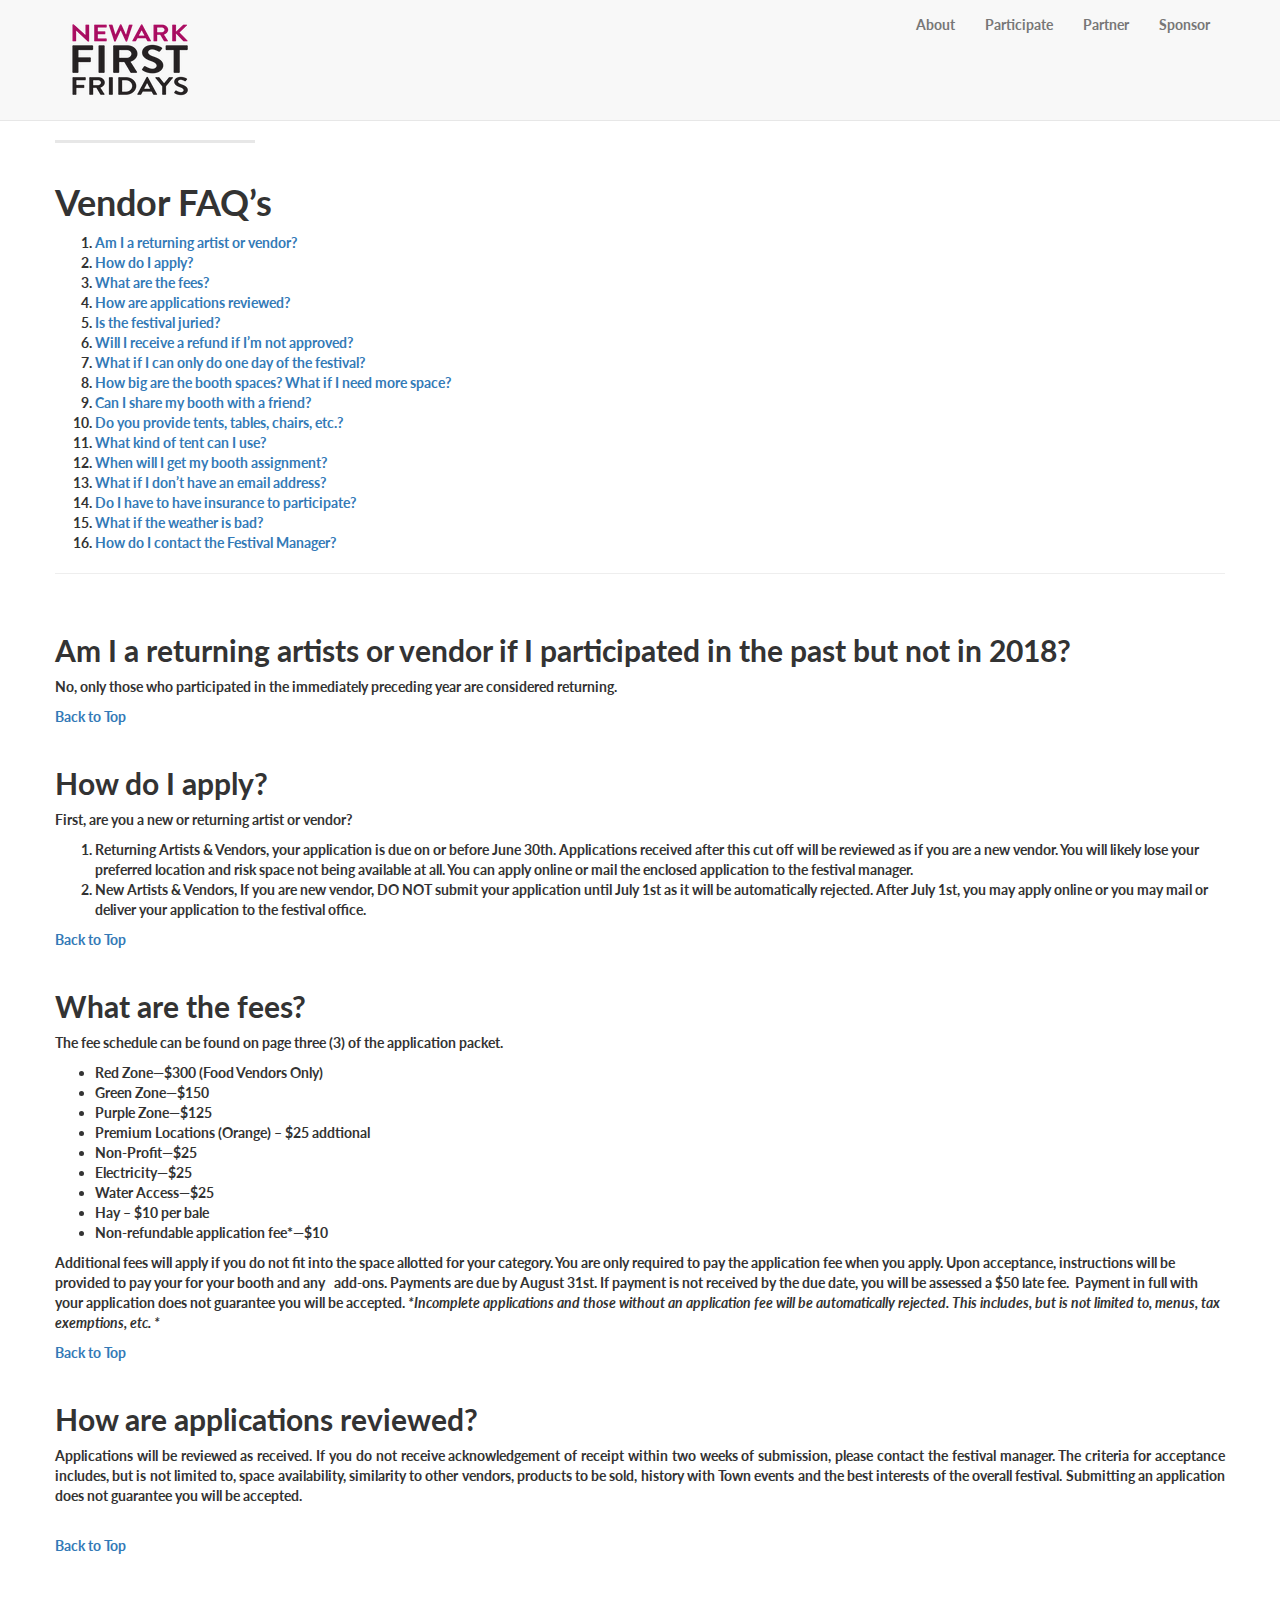
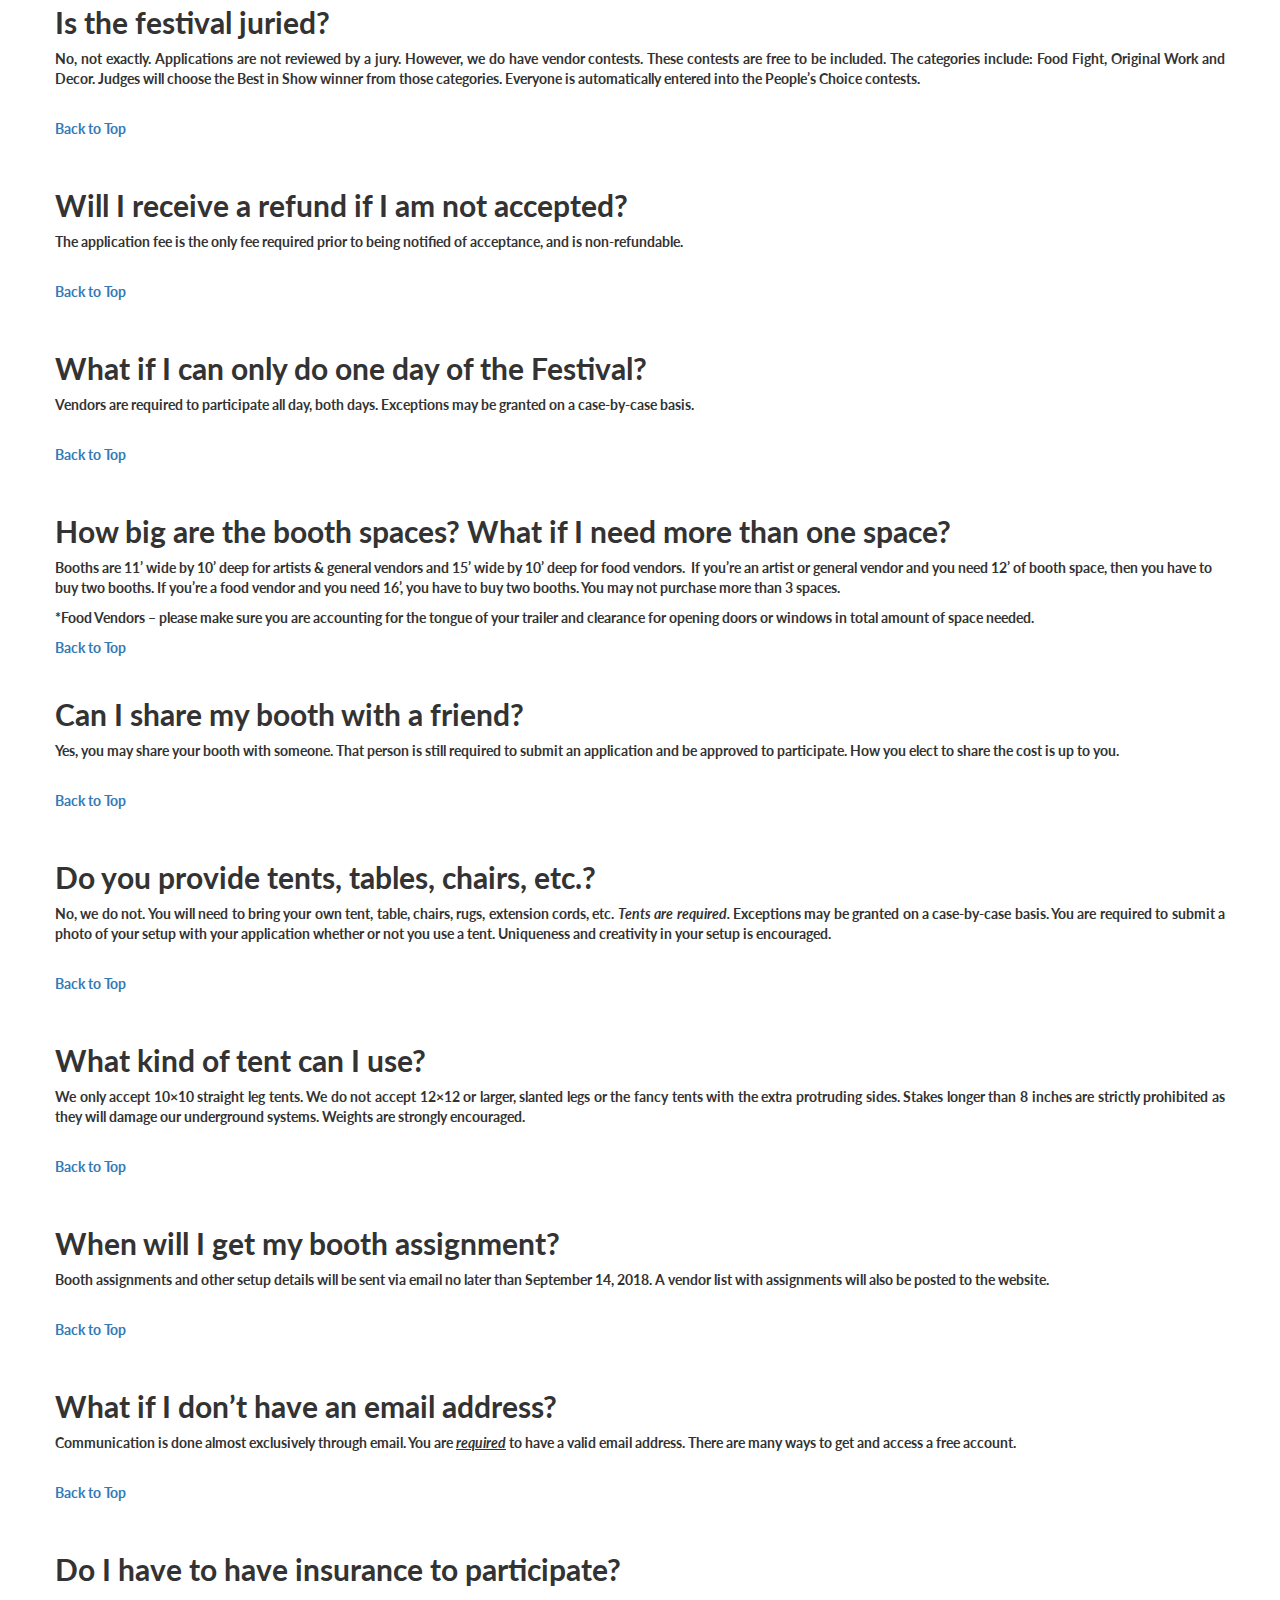
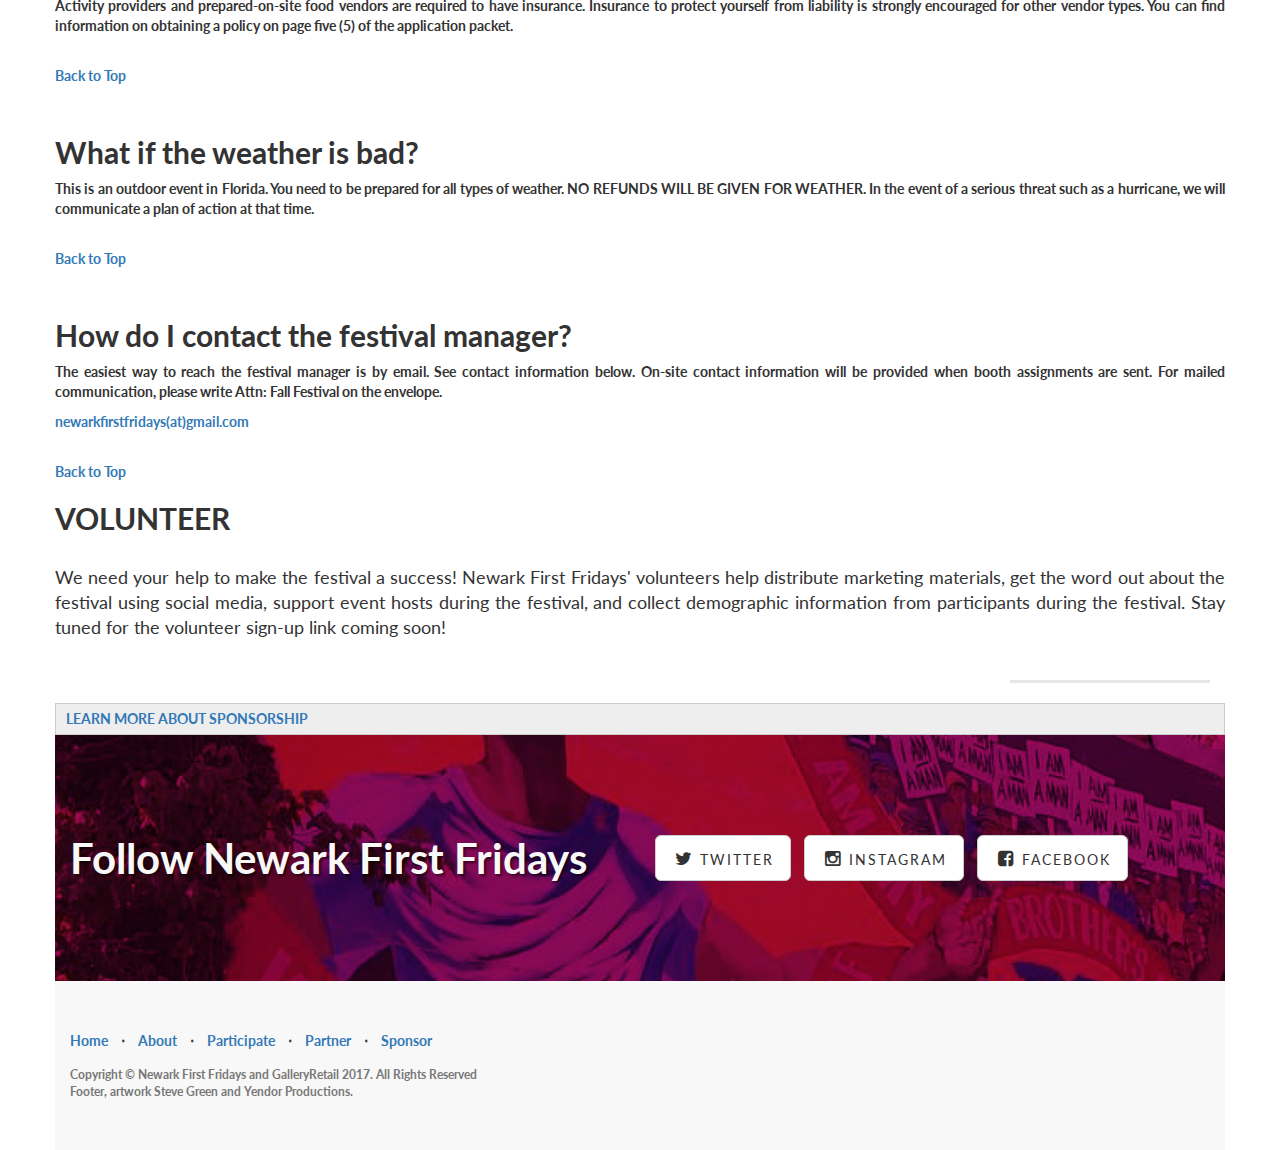
<file: vendor-faqs.html>
<!DOCTYPE html>
<html lang="en">

<head>

    <meta charset="utf-8">
    <meta http-equiv="X-UA-Compatible" content="IE=edge">
    <meta name="viewport" content="width=device-width, initial-scale=1">
    <meta name="description" content="">
    <meta name="author" content="">

    <title>Newark First Fridays</title>

    <!-- Bootstrap Core CSS -->
    <link href="css/bootstrap.min.css" rel="stylesheet">

    <!-- Custom CSS -->
    <link href="css/landing-page.css" rel="stylesheet">

    <!-- Custom Fonts -->
    <link href="font-awesome/css/font-awesome.min.css" rel="stylesheet" type="text/css">
    <link href="https://fonts.googleapis.com/css?family=Lato:300,400,700,300italic,400italic,700italic" rel="stylesheet" type="text/css">
<script src='https://api.mapbox.com/mapbox-gl-js/v0.34.0/mapbox-gl.js'></script>
<link href='https://api.mapbox.com/mapbox-gl-js/v0.34.0/mapbox-gl.css' rel='stylesheet' />
    <!-- HTML5 Shim and Respond.js IE8 support of HTML5 elements and media queries -->
    <!-- WARNING: Respond.js doesn't work if you view the page via file:// -->
    <!--[if lt IE 9]>
        <script src="https://oss.maxcdn.com/libs/html5shiv/3.7.0/html5shiv.js"></script>
        <script src="https://oss.maxcdn.com/libs/respond.js/1.4.2/respond.min.js"></script>
    <![endif]-->

<!-- MailMunch Code -->
<!-- Paste this code right before the </head> tag on every page of your site. -->
<script src="//a.mailmunch.co/app/v1/site.js" id="mailmunch-script" data-mailmunch-site-id="464145" async="async"></script>

<!-- Global site tag (gtag.js) - Google Analytics -->
<script async src="https://www.googletagmanager.com/gtag/js?id=UA-150822242-1"></script>
<script>
  window.dataLayer = window.dataLayer || [];
  function gtag(){dataLayer.push(arguments);}
  gtag('js', new Date());

  gtag('config', 'UA-150822242-1');
</script>

</head>

<body>

    <!-- Navigation -->
    <nav class="navbar navbar-default navbar-fixed-top topnav" role="navigation">
        <div class="container topnav">
            <!-- Brand and toggle get grouped for better mobile display -->
            <div class="navbar-header">
                <button type="button" class="navbar-toggle" data-toggle="collapse" data-target="#bs-example-navbar-collapse-1">
                    <span class="sr-only">Toggle navigation</span>
                    <span class="icon-bar"></span>
                    <span class="icon-bar"></span>
                    <span class="icon-bar"></span>
                </button>
                <!--<a class="navbar-brand topnav" href="#">Newark First Fridays</a> was deafulted on template-->
                <a href="http://www.galleryretail.co/newarkffr"><img class="img-responsive" src="img/18_NFFR-LOGO.png" alt=""></a>
            </div>
            <!-- Collect the nav links, forms, and other content for toggling -->
            <div class="collapse navbar-collapse" id="bs-example-navbar-collapse-1">
                <ul class="nav navbar-nav navbar-right">
                    <li>
                        <a href="http://www.galleryretail.co/newarkffr">About</a>
                    </li>
                    <li>
                        <a href="http://www.galleryretail.co/newarkffr#services">Participate</a>
                    </li>
                    <li>
                        <a href="http://www.galleryretail.co/partner">Partner</a>
                    </li>
                    <li>
                        <a href="http://www.galleryretail.co/newarkffr#sponsors">Sponsor</a>
                    </li>
                </ul>
            </div>
            <!-- /.navbar-collapse -->
        </div>
        <!-- /.container -->
    </nav>
<!-- Page Content -->
<br>
<br>
<br>
<br>
<br>
<br>
<div class="container">
        <div class="row">
            <hr class="section-heading-spacer">
            <div class="clearfix"></div>
            <div class="row">
                 <div class="col-xs-12">
<article class="post-447 page type-page status-publish entry"><header class="entry-header"><h1 class="entry-title" itemprop="name">Vendor FAQ’s</h1>
</header><div class="entry-content" itemprop="text"><ol>
<li><a href="#Q14">Am I a returning artist or vendor?</a></li>
<li><a href="#Q1">How do I apply?</a></li>
<li><a href="#Q2">What are the fees?</a></li>
<li><a href="#Q3">How are applications reviewed?</a></li>
<li><a href="#Q16">Is the festival juried?</a></li>
<li><a href="#Q4">Will I receive a refund if I’m not approved?</a></li>
<li><a href="#Q5">What if I can only do one day of the festival?</a></li>
<li><a href="#Q15">How big are the booth spaces? What if I need more space?</a></li>
<li><a href="#Q6">Can I share my booth with a friend?</a></li>
<li><a href="#Q7">Do you provide tents, tables, chairs, etc.?</a></li>
<li><a href="#Q8">What kind of tent can I use?</a></li>
<li><a href="#Q9">When will I get my booth assignment?</a></li>
<li><a href="#Q10">What if I don’t have an email address?</a></li>
<li><a href="#Q11">Do I have to have insurance to participate?</a><a name="Q14"></a></li>
<li><a href="#Q12">What if the weather is bad?</a></li>
<li><a href="#Q13">How do I contact the Festival Manager?</a></li>
</ol>
<hr>
<p>&nbsp;</p>
<h2><strong>Am I a returning artists or vendor if I participated in the past but not in 2018?<br>
</strong></h2>
<p><a name="Q1"></a>No, only those who participated in the immediately preceding year are considered returning.</p>
<a class="maxbutton-2 maxbutton maxbutton-back-to-top" href="#TOP"><span class="mb-text">Back to Top</span></a>
<p>&nbsp;</p>
<h2><strong>How do I apply? </strong></h2>
<p>First, are you a new or returning artist or vendor?</p>
<ol>
<li><b>Returning Artists &amp; Vendors, </b>your application is due on or before June 30th. Applications received after this cut off will be reviewed as if you are a new vendor. You will likely lose your preferred location and risk space not being available at all. You can apply online or mail the enclosed application to the festival manager.</li>
<li><b>New Artists &amp; Vendors, </b>If you are new vendor, DO NOT submit your application until July 1st as it will be automatically rejected. After July 1st, you may apply online or you may mail or deliver your application to the festival office.</li>
</ol>
<p><a name="Q2"></a></p>
<a class="maxbutton-2 maxbutton maxbutton-back-to-top" href="#TOP"><span class="mb-text">Back to Top</span></a>
<p>&nbsp;</p>
<div class="q">
<h2><b>What are the fees? </b></h2>
<p>The fee schedule can be found on page three (3) of the application packet.</p>
<ul>
<li>Red Zone—$300 (Food Vendors Only)</li>
<li>Green Zone—$150</li>
<li>Purple Zone—$125</li>
<li>Premium Locations (Orange) – $25 addtional</li>
<li>Non-Profit—$25</li>
<li>Electricity—$25</li>
<li>Water Access—$25</li>
<li>Hay – $10 per bale</li>
<li>Non-refundable application fee*—$10</li>
</ul>
<p><a name="Q3"></a></p>
<p>Additional fees will apply if you do not fit into the space allotted for your category. You are only required to pay the application fee when you apply. Upon acceptance, instructions will be provided to pay your for your booth and any&nbsp;&nbsp; add-ons. Payments are due by August 31st. If payment is not received by the due date, you will be assessed a $50 late fee.&nbsp; Payment in full with your application does not guarantee you will be accepted. <em>*Incomplete applications and those without an application fee will be automatically rejected. This includes, but is not limited to, menus, tax exemptions, etc. *</em></p>
<a class="maxbutton-2 maxbutton maxbutton-back-to-top" href="#TOP"><span class="mb-text">Back to Top</span></a>
</div>
<p>&nbsp;</p>
<h2><b>How are applications reviewed? </b></h2>
<p style="text-align: justify;">Applications will be reviewed as received. If you do not receive acknowledgement of receipt within two weeks of submission, please contact the festival manager. The criteria for acceptance includes, but is not limited to, space availability, similarity to other vendors, products to be sold, history with Town events and the best interests of the overall festival. Submitting an application does not guarantee you will be accepted.</p>
<p><a name="Q16"></a><br>
<a class="maxbutton-2 maxbutton maxbutton-back-to-top" href="#TOP"><span class="mb-text">Back to Top</span></a></p>
<p>&nbsp;</p>
<h2><b>Is the festival juried?</b></h2>
<p style="text-align: justify;">No, not exactly. Applications are not reviewed by a jury. However, we do have vendor contests. These contests are free to be included. The categories include: Food Fight, Original Work and Decor. Judges will choose the Best in Show winner from those categories. Everyone is automatically entered into the People’s Choice contests.</p>
<p><a name="Q4"></a><br>
<a class="maxbutton-2 maxbutton maxbutton-back-to-top" href="#TOP"><span class="mb-text">Back to Top</span></a></p>
<p>&nbsp;</p>
<h2><b>Will I receive a refund if I am not accepted? </b></h2>
<p style="text-align: justify;">The application fee is the only fee required prior to being notified of acceptance, and is non-refundable.&nbsp;</p>
<p><a name="Q5"></a><br>
<a class="maxbutton-2 maxbutton maxbutton-back-to-top" href="#TOP"><span class="mb-text">Back to Top</span></a></p>
<p>&nbsp;</p>
<h2><b>What if I can only do one day of the Festival? </b></h2>
<p style="text-align: justify;">Vendors are required to participate all day, both days. Exceptions may be granted on a case-by-case basis.</p>
<p><a name="Q15"></a><br>
<a class="maxbutton-2 maxbutton maxbutton-back-to-top" href="#TOP"><span class="mb-text">Back to Top</span></a></p>
<p>&nbsp;</p>
<h2><b>How big are the booth spaces? What if I need more than one space?</b></h2>
<p>Booths are 11’ wide by 10’ deep for artists &amp; general vendors and 15’ wide by 10’ deep for food vendors.&nbsp; If you’re an artist or general vendor and you need 12’ of booth space, then you have to buy two booths. If you’re a food vendor and you need 16’, you have to buy two booths. You may not purchase more than 3 spaces.</p>
<p>*Food Vendors – please make sure you are accounting for the tongue of your trailer and clearance for opening doors or windows in total amount of space needed.<a name="Q6"></a></p>
<a class="maxbutton-2 maxbutton maxbutton-back-to-top" href="#TOP"><span class="mb-text">Back to Top</span></a>
<p>&nbsp;</p>
<h2><b>Can I share my booth with a friend?</b></h2>
<p style="text-align: justify;">Yes, you may share your booth with someone. That person is still required to submit an application and be approved to participate. How you elect to share the cost is up to you.</p>
<p><a name="Q7"></a><br>
<a class="maxbutton-2 maxbutton maxbutton-back-to-top" href="#TOP"><span class="mb-text">Back to Top</span></a></p>
<p>&nbsp;</p>
<h2><b>Do you provide tents, tables, chairs, etc.? </b></h2>
<p style="text-align: justify;">No, we do not. You will need to bring your own tent, table, chairs, rugs, extension cords, etc. <em>Tents are required.</em> Exceptions may be granted on a case-by-case basis. You are required to submit a photo of your setup with your application whether or not you use a tent. Uniqueness and creativity in your setup is encouraged.</p>
<p><a name="Q8"></a><br>
<a class="maxbutton-2 maxbutton maxbutton-back-to-top" href="#TOP"><span class="mb-text">Back to Top</span></a></p>
<p>&nbsp;</p>
<h2><b>What kind of tent can I use? </b></h2>
<p style="text-align: justify;">We only accept 10×10 straight leg tents. We do not accept 12×12 or larger, slanted legs or the fancy tents with the extra protruding sides. Stakes longer than 8 inches are strictly prohibited as they will damage our underground systems. Weights are strongly encouraged.</p>
<p><a name="Q9"></a><br>
<a class="maxbutton-2 maxbutton maxbutton-back-to-top" href="#TOP"><span class="mb-text">Back to Top</span></a></p>
<p>&nbsp;</p>
<h2><b>When will I get my booth assignment?</b></h2>
<p style="text-align: justify;">Booth assignments and other setup details will be sent via email no later than September 14, 2018. A vendor list with assignments will also be posted to the website.</p>
<p><a name="Q10"></a><br>
<a class="maxbutton-2 maxbutton maxbutton-back-to-top" href="#TOP"><span class="mb-text">Back to Top</span></a></p>
<p>&nbsp;</p>
<h2><b>What if I don’t have an email address?</b></h2>
<p style="text-align: justify;">Communication is done almost exclusively through email. You are <em><span style="text-decoration: underline;"><strong>required</strong></span></em> to have a valid email address. There are many ways to get and access a free account.</p>
<p><a name="Q11"></a><br>
<a class="maxbutton-2 maxbutton maxbutton-back-to-top" href="#TOP"><span class="mb-text">Back to Top</span></a></p>
<p>&nbsp;</p>
<h2><b>Do I have to have insurance to participate? </b></h2>
<p style="text-align: justify;">Activity providers and prepared-on-site food vendors are required to have insurance. Insurance to protect yourself from liability is strongly encouraged for other vendor types. You can find information on obtaining a policy on page five (5) of the application packet.</p>
<p><a name="Q12"></a><br>
<a class="maxbutton-2 maxbutton maxbutton-back-to-top" href="#TOP"><span class="mb-text">Back to Top</span></a></p>
<p>&nbsp;</p>
<h2><b>What if the weather is bad? </b></h2>
<p style="text-align: justify;">This is an outdoor event in Florida. You need to be prepared for all types of weather. NO REFUNDS WILL BE GIVEN FOR WEATHER. In the event of a serious threat such as a hurricane, we will communicate a plan of action at that time.</p>
<p><a name="Q13"></a><br>
<a class="maxbutton-2 maxbutton maxbutton-back-to-top" href="#TOP"><span class="mb-text">Back to Top</span></a></p>
<p>&nbsp;</p>
<h2><b>How do I contact the festival manager? </b></h2>
<p style="text-align: justify;">The easiest way to reach the festival manager is by email. See contact information below. On-site contact information will be provided when booth assignments are sent. For mailed communication, please write Attn: Fall Festival on the envelope.</p>
<p><a href="mailto:newarkfirstfridays@gmail.com">newarkfirstfridays(at)gmail.com</a> <br><!--or (904) 278-3043<br>
Town of Orange Park · 2042 Park Ave · Orange Park, FL 32073--></p><br>
<a class="maxbutton-2 maxbutton maxbutton-back-to-top" href="#TOP"><span class="mb-text">Back to Top</span></a></div></article>




<div class="container">
    <div class="row">
        <div class="col-xs-12">
        </div>
            <h2 class="section-heading">VOLUNTEER</h2>
             <p class="lead" align="justify">We need your help to make the festival a success! Newark First Fridays' volunteers help distribute marketing materials, get the word out about the festival using social media, support event hosts during the festival, and collect demographic information from participants during the festival. Stay tuned for the volunteer sign-up link coming soon!</span></p>
    </div>
            <div class="pull-right">
            <hr class="section-heading-spacer">
            </div>
        </div>
    <div style="background:#eeeeee; border:1px solid #cccccc; padding:5px 10px"><a href="#" target="_blank">LEARN MORE ABOUT SPONSORSHIP</a></div>
</div>
</div>
	<a  name="contact"></a>
    <div class="banner2">

        <div class="container">

            <div class="row">
                <div class="col-lg-6">
                    <h2>Follow Newark First Fridays</h2>
                </div>
                <div class="col-lg-6">
                    <ul class="list-inline banner2-social-.s">
                        <li>
                            <a href="https://twitter.com/newarkffr" class="btn btn-default btn-lg"><i class="fa fa-twitter fa-fw"></i> <span class="network-name">Twitter</span></a>
                        </li>
                        <li>
                            <a href="https://instagram.com/newarkffr" class="btn btn-default btn-lg"><i class="fa fa-instagram fa-fw"></i> <span class="network-name">Instagram</span></a>
                        </li>
                        <li>
                            <a href="https://www.facebook.com/newarkffr" class="btn btn-default btn-lg"><i class="fa fa-facebook-square fa-fw"></i> <span class="network-name">Facebook</span></a>
                        </li>
                    </ul>
                </div>
            </div>

        </div>
        <!-- /.container -->

    </div>

    <!-- /.banner2 -->

    <!-- Footer -->
    <footer>
        <div class="container">
            <div class="row">
                <div class="col-lg-12">
                    <ul class="list-inline">
                        <li>
                            <a href="#">Home</a>
                        </li>
                        <li class="footer-menu-divider">&sdot;</li>
                        <li>
                            <a href="#about">About</a>
                        </li>
                        <li class="footer-menu-divider">&sdot;</li>
                        <li>
                            <a href="#services">Participate</a>
                        </li>
                         <li class="footer-menu-divider">&sdot;</li>
                        <li>
                            <a href="http://www.galleryretail.co/partner">Partner</a>
                        </li>
                        <li class="footer-menu-divider">&sdot;</li>
                        <li>
                            <a href="#sponsors">Sponsor</a>
                        </li>
                    </ul>
                    <p class="copyright text-muted small">Copyright &copy; Newark First Fridays and GalleryRetail 2017. All Rights Reserved<br>
                        Footer, artwork Steve Green and Yendor Productions.</p>
                </div>
            </div>
        </div>
    </footer>

    <!-- jQuery -->
    <script src="js/jquery.js"></script>

    <!-- Bootstrap Core JavaScript -->
    <script src="js/bootstrap.min.js"></script>

</body>

</html>
</file>
<file: assets/css/magister.css>
html {
	background:#505D6E url(../images/kickback15.jpg) no-repeat center center fixed; 
	min-height:100%;
	-webkit-background-size: cover;
	   -moz-background-size: cover;
	     -o-background-size: cover;
	        background-size: cover;
}

body {
	background:transparent;
	min-height:100%; 	
	-webkit-font-smoothing: antialiased;
	-webkit-overflow-scrolling: touch;
	line-height: 1.5em;
	font-size:14px;
	font-family: Helvetica, Arial, sans-serif;
	color:#222;<!--
	color:rgba(255,255,255,.8);--!> 
	font-weight: normal;
}


/********************************************************/
/*                    Navigation bar                    */
/********************************************************/
.mainmenu { z-index: 99999; width:100%;  padding: 30px 0 0 0;}
@media (min-width: 768px) {
	.mainmenu { position: fixed; }
}

.navbar-toggle {
	position:relative;
	float:left;
	display:block;
	padding: 9px 10px;
	background: rgba(255, 255, 255, 0.2);
	background-image: none;
	border: 0 none;
	top:0px; 
	-webkit-border-radius: 2px;
	   -moz-border-radius: 2px;
	        border-radius: 2px;
	outline: 0;
	opacity: 1;
	-webkit-transition: all .45s;
	   -moz-transition: all .45s;
	        transition: all .45s;
	        float: left;
}
.navbar-toggle .icon-bar {
  display: block;
  width: 22px;
  height: 2px;
  background: #fff;
}
.navbar-toggle .icon-bar + .icon-bar {
	margin-top: 4px;
}
.open .navbar-toggle { 
	top:-70px; 
	opacity: 0;  
}
.mainmenu .dropdown-menu {
	top: -14em;
	left: 0px;
	font-size: 13px;
	padding:0;
	background:none;
	border:0 none;
	border-radius: 2px;
	-webkit-box-shadow: none;
	box-shadow: none;
	display:block;
	opacity:0;
	-webkit-transition: all .45s;
	   -moz-transition: all .45s;
	        transition: all .45s;
}
.mainmenu .dropdown-menu .active { 
	font-weight:bold;
}
.mainmenu .open .dropdown-menu { 
	top:2px;
	opacity:1;
}
.mainmenu .dropdown-menu a { 
	padding:10px 10px;
	margin:0;
	color:white;
	text-decoration: none;
	-webkit-border-radius: 2px;
	   -moz-border-radius: 2px;
	        border-radius: 2px;
}
.mainmenu .dropdown-menu a:hover { 
	background:rgba(255,255,255,.1);
	color:white;
	padding:10px 8px 10px 12px;
}



/********************************************************/
/*             Sections - universal classes             */
/********************************************************/
.section { 
	z-index: 1;
	min-height:420px;
	width: 100%; 
	overflow:auto;
	height:100%;
	padding-top:100px;
	padding-bottom:50px; 
	display:none;
	top:0;
} 
@media (min-width: 768px) {
	.section { padding-top:160px;}
}

/* Show one of sections */
#head { 
	display: block;
}


/********************************************************/
/*                      Typography                      */
/********************************************************/
a { color:#fff; text-decoration: none; }
a:hover, a:active { color:#7172A6; text-decoration: underline; }
.lead { 
	font-weight:normal;
	font-size:1.5em;
	line-height:1.2em;
}

.title,
.subtitle { 
	font-family: 'Wire One', Helvetica, Arial, sans-serif;
	font-weight:normal;
	font-size:8em;
	margin-bottom:15px; 
	color:#7172A6; 
	line-height:1em;
}
.subtitle { 
	line-height:.9em;
	font-size:6.0em;
	margin-top:0;
	margin-bottom:40px; 
}
.tagline { 
	font-size:2.4em;
	line-height:1.3em;
	font-weight:normal;
	margin-bottom:75px;
}

@media (max-width: 767px) {
	.lead { 
		font-size:1.3em;
	}
}


/********************************************************/
/*                   UI - Buttons                       */
/********************************************************/
.btn{
	color:#333;
	text-shadow: none;
	text-decoration: none;
	-webkit-border-radius: 3px;
	-moz-border-radius: 3px;
	border-radius: 3px;
	border:0 none;
}
.btn:hover {
	color:#000;
}
.btn-lg { 
	padding:16px 30px;
	font-size:inherit;
}

.btn-link {
	color:rgba(255,255,255,.8);
}
.btn-link:hover, .btn-link:focus, .btn-link:active {
	color:#fff
}
.btn-default {
	background: rgba(255,255,255,.5);
}
.btn-default:hover, .btn-default:focus, .btn-default:active, .btn-default.active {
	background: rgba(255,255,255,.8);
}
.btn-primary {
	background: rgba(255,255,255,.2);
}
.btn-primary:hover, .btn-primary:focus, .btn-primary:active, .btn-primary:active {
	background: rgba(255,255,255,.5);
}
.btn-secondary {
	background: rgba(112,64,175);
}


/********************************************************/
/*                 UI - Thumbnails                      */
/********************************************************/
.thumbnail {
	background-color: rgba(255,255,255,.2);
	border: 0 none;
	padding:10px;
	-webkit-border-radius: 2px;
	   -moz-border-radius: 2px;
	        border-radius: 2px;
}
.thumbnail .caption {
	color: inherit;
}



/********************************************************/
/*                 Everything else                      */
/********************************************************/

.list-social .btn { 
	font-size:1.3em; 
}
.list-social .btn:hover, .list-social .btn:active, .list-social .btn:focus { 
	text-decoration: none; 
}


/* Social buttons in the footer */
#social { 
	margin-top:50px;
	margin-bottom:50px;
}
#social .wrapper { 
	width:340px; 
	margin:0 auto;
}






























/***********************************************************/
/*                   Theme: text shadows                   */
/***********************************************************/
.text-shadows { 	
	text-shadow:0 1px 2px rgba(0,0,0,.2);
}
.text-shadows .title,
.text-shadows .subtitle,
.text-shadows .tagline { 
	text-shadow:0 2px 3px rgba(0,0,0,.4);
}
.text-shadows .mainmenu .dropdown-menu a { 
	text-shadow:0 2px 1px rgba(0,0,0,.2);
}
.text-shadows .mainmenu .dropdown-menu a:hover { 
	text-shadow:none;
}



/***********************************************************/
/*                   Inverted theme                        */
/***********************************************************/
.theme-invert { 	
	color:#222<!-- ;
	color:rgba(0,0,0,.8) -->; 
 }
.theme-invert a { 
	color:#7172A6;
}
.theme-invert .btn {
	color:rgba(255,255,255,.8);
}
.theme-invert .btn:hover {
	color:#fff;
}
.theme-invert .btn-link {
	color:rgba(0,0,0,.8);
}
.theme-invert .btn-link:hover, .theme-invert .btn-link:focus, .theme-invert .btn-link:active {
	color:#000
}
.theme-invert .navbar-toggle {
	background: rgba(0, 0, 0, 0.12);
}
.theme-invert .navbar-toggle .icon-bar {
  background: #333;
}
.theme-invert .mainmenu .dropdown-menu a { 
	color:#000;
}
.theme-invert .mainmenu .dropdown-menu a:hover { 
	background:rgba(0,0,0,.1);
	color:#000;
}

.theme-invert .title,
.theme-invert .subtitle,
.theme-invert .tagline { 
	color:#222; 
}

.theme-invert .btn-default {
	background: rgba(0,0,0,.4);
}
.theme-invert .btn-default:hover,
.theme-invert .btn-default:focus,
.theme-invert .btn-default:active,
.theme-invert .btn-default.active {
	background: rgba(0,0,0,.6);
	color:#fff;
}
.theme-invert .btn-primary {
	background: rgba(0,0,0,.2);
}
.theme-invert .btn-primary:hover,
.theme-invert .btn-primary:focus,
.theme-invert .btn-primary:active,
.theme-invert .btn-primary.active {
	background: rgba(0,0,0,.3);
	color:#fff;
}

.theme-invert .thumbnail {
	background-color: rgba(255,255,255,.8);
}
.thumbnail .caption {
	color: inherit;
}
</file>
<file: css/landing-page.css>
/*
 * Start Bootstrap - Landing Page (http://startbootstrap.com/)
 * Copyright 2013-2016 Start Bootstrap
 * Licensed under MIT (https://github.com/BlackrockDigital/startbootstrap/blob/gh-pages/LICENSE)
 */

body,
html {
    width: 100%;
    height: 100%;
}

body,
h1,
h2,
h3,
h4,
h5,
h6 {
    font-family: "Lato","Helvetica Neue",Helvetica,Arial,sans-serif;
    font-weight: 700;
}

.topnav {
    font-size: 14px; 
}

.lead {
    font-size: 18px;
    font-weight: 400;
}

.intro-header {
    padding-top: 50px; /* If you're making other pages, make sure there is 50px of padding to make sure the navbar doesn't overlap content! */
    padding-bottom: 50px;
    text-align: center;
    color: #f8f8f8;
    background: url(../img/newark-arts-mural.png) no-repeat center center;
    background-size: cover;
}

.intro-message {
    position: relative;
    padding-top: 15%;
    padding-bottom: 5%;
}

.intro-message > h1 {
    margin: 0;
    text-shadow: 2px 2px 3px rgba(0,0,0,0.6);
    font-size: 5em;
}

.intro-divider {
    width: 400px;
    border-top: 1px solid #f8f8f8;
    border-bottom: 1px solid rgba(0,0,0,0.2);
}

.intro-message > h3 {
    text-shadow: 2px 2px 3px rgba(0,0,0,0.6);
}

@media(max-width:767px) {
    .lead {
    margin: 35px; 
    }
    .intro-message {
        position: relative;
        padding-top: 35%;
        padding-bottom: 2%;
    }

    .intro-message > h1 {
        font-size: 3em;
    }

    ul.intro-social-buttons > li {
        display: block;
        margin-bottom: 20px;
        padding: 0;
    }

    ul.intro-social-buttons > li:last-child {
        margin-bottom: 0;
    }

    .intro-divider {
        width: 100%;
    }
}

.network-name {
    text-transform: uppercase;
    font-size: 14px;
    font-weight: 400;
    letter-spacing: 2px;
}

.content-section-a {
    padding: 50px 0;
    background-color: #f8f8f8;
}

.content-section-b {
    padding: 50px 0;
    border-top: 1px solid #e7e7e7;
    border-bottom: 1px solid #e7e7e7;
}

.section-heading {
    margin-bottom: 30px;
}

.section-heading-spacer {
    float: left;
    width: 200px;
    border-top: 3px solid #e7e7e7;
}

.banner {
    padding: 100px 0;
    color: #f8f8f8;
    background: url(../img/banner-bg.jpg) no-repeat center center;
    background-size: cover;
}

.banner h2 {
    margin: 0;
    text-shadow: 2px 2px 3px rgba(0,0,0,0.6);
    font-size: 3em;
}

.banner ul {
    margin-bottom: 0;
}

.banner-social-buttons {
    float: right;
    margin-top: 0;
}

@media(max-width:1199px) {
    ul.banner-social-buttons {
        float: left;
        margin-top: 15px;
    }
}

@media(max-width:767px) {
    
    .banner h2 {
        margin: 0;
        text-shadow: 2px 2px 3px rgba(0,0,0,0.6);
        font-size: 3em;
    }

    ul.banner-social-buttons > li {
        display: block;
        margin-bottom: 20px;
        padding: 0;
    }

    ul.banner-social-buttons > li:last-child {
        margin-bottom: 0;
    }

}
.banner2 {
    padding: 100px 0;
    color: #f8f8f8;
    background: url(../img/banner-bgMBK.png) no-repeat center center;
    background-size: cover;
}

.banner2 h2 {
    margin: 0;
    text-shadow: 2px 2px 3px rgba(0,0,0,0.6);
    font-size: 3em;
}

.banner2 ul {
    margin-bottom: 0;
}

.banner2-social-buttons {
    float: right;
    margin-top: 0;
}

@media(max-width:1199px) {
    ul.banner2-social-buttons {
        float: left;
        margin-top: 15px;
    }
}

@media(max-width:767px) {
    
    .banner2 h2 {
        margin: 0;
        text-shadow: 2px 2px 3px rgba(0,0,0,0.6);
        font-size: 3em;
    }

    ul.banner2-social-buttons > li {
        display: block;
        margin-bottom: 20px;
        padding: 0;
    }

    ul.banner2-social-buttons > li:last-child {
        margin-bottom: 0;
    }
}
footer {
    padding: 50px 0;
    background-color: #f8f8f8;
}

p.copyright {
    margin: 15px 0 0;
}
</file>
